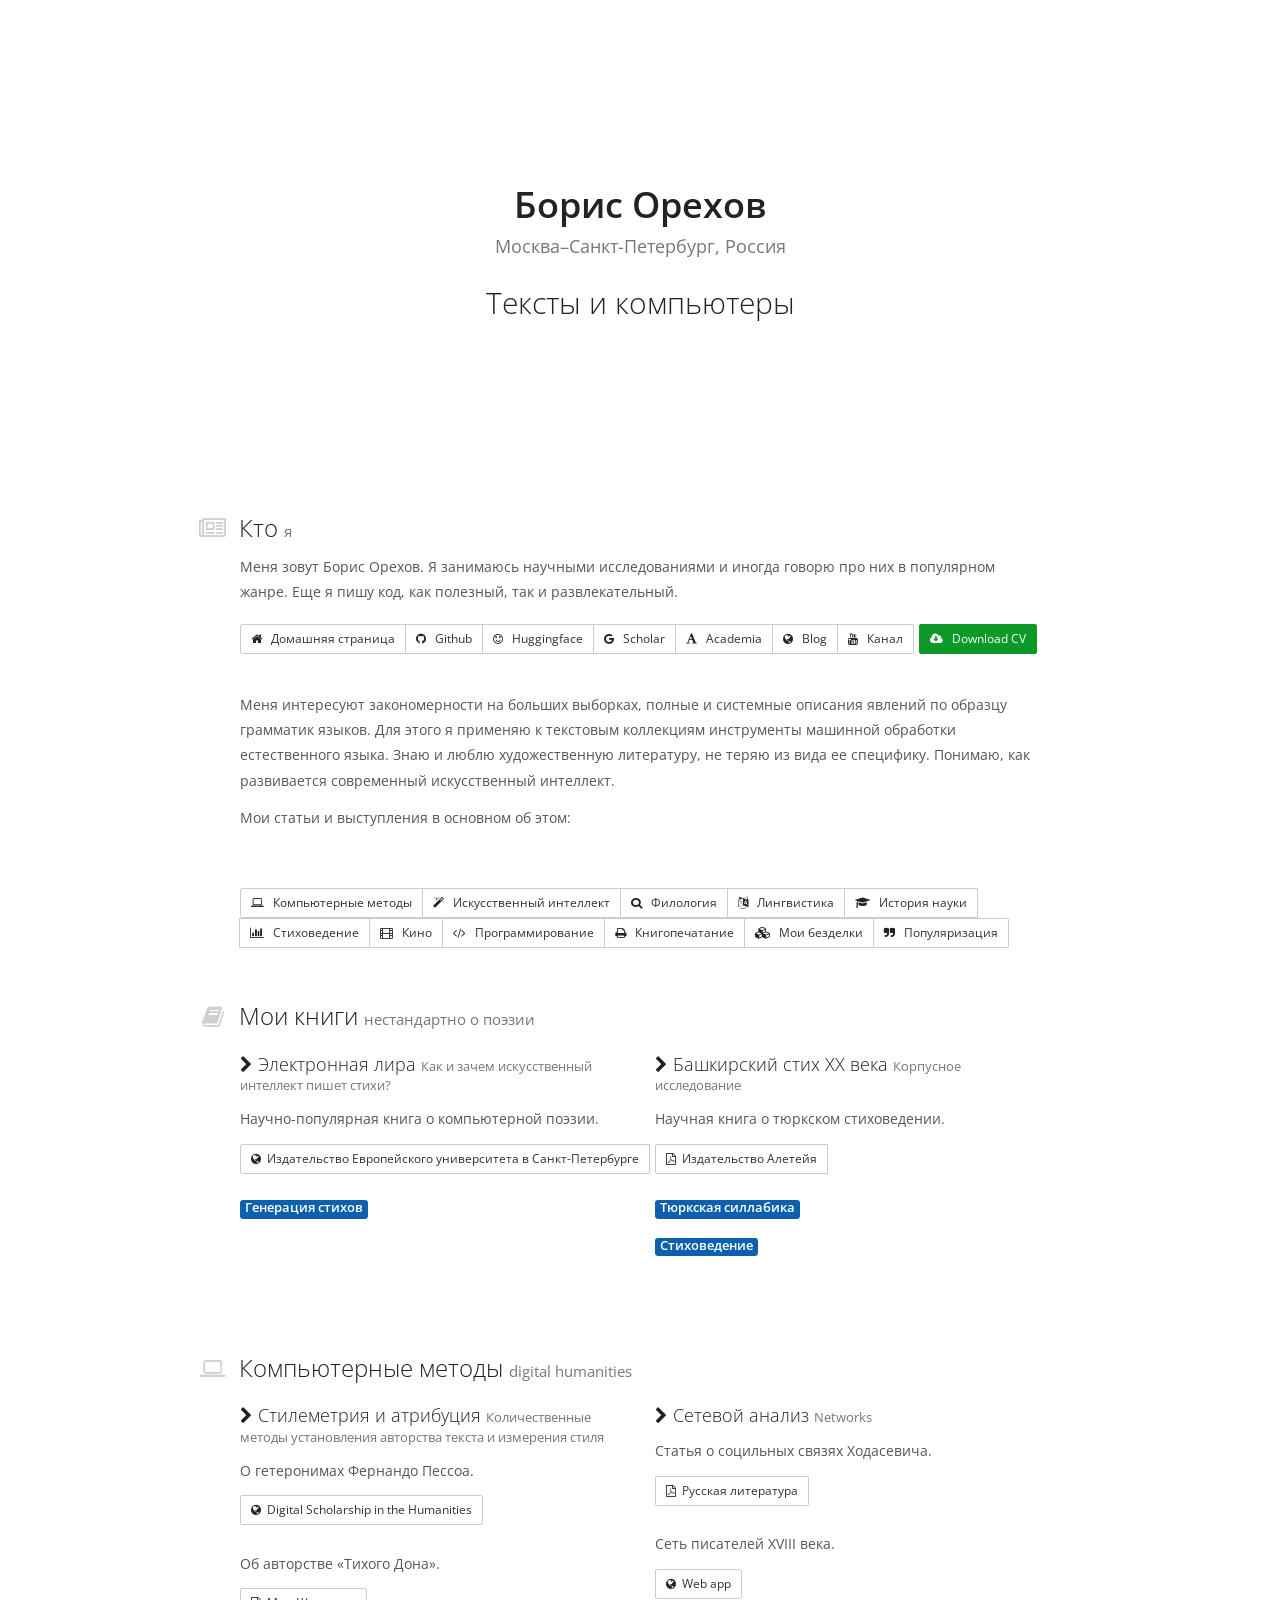
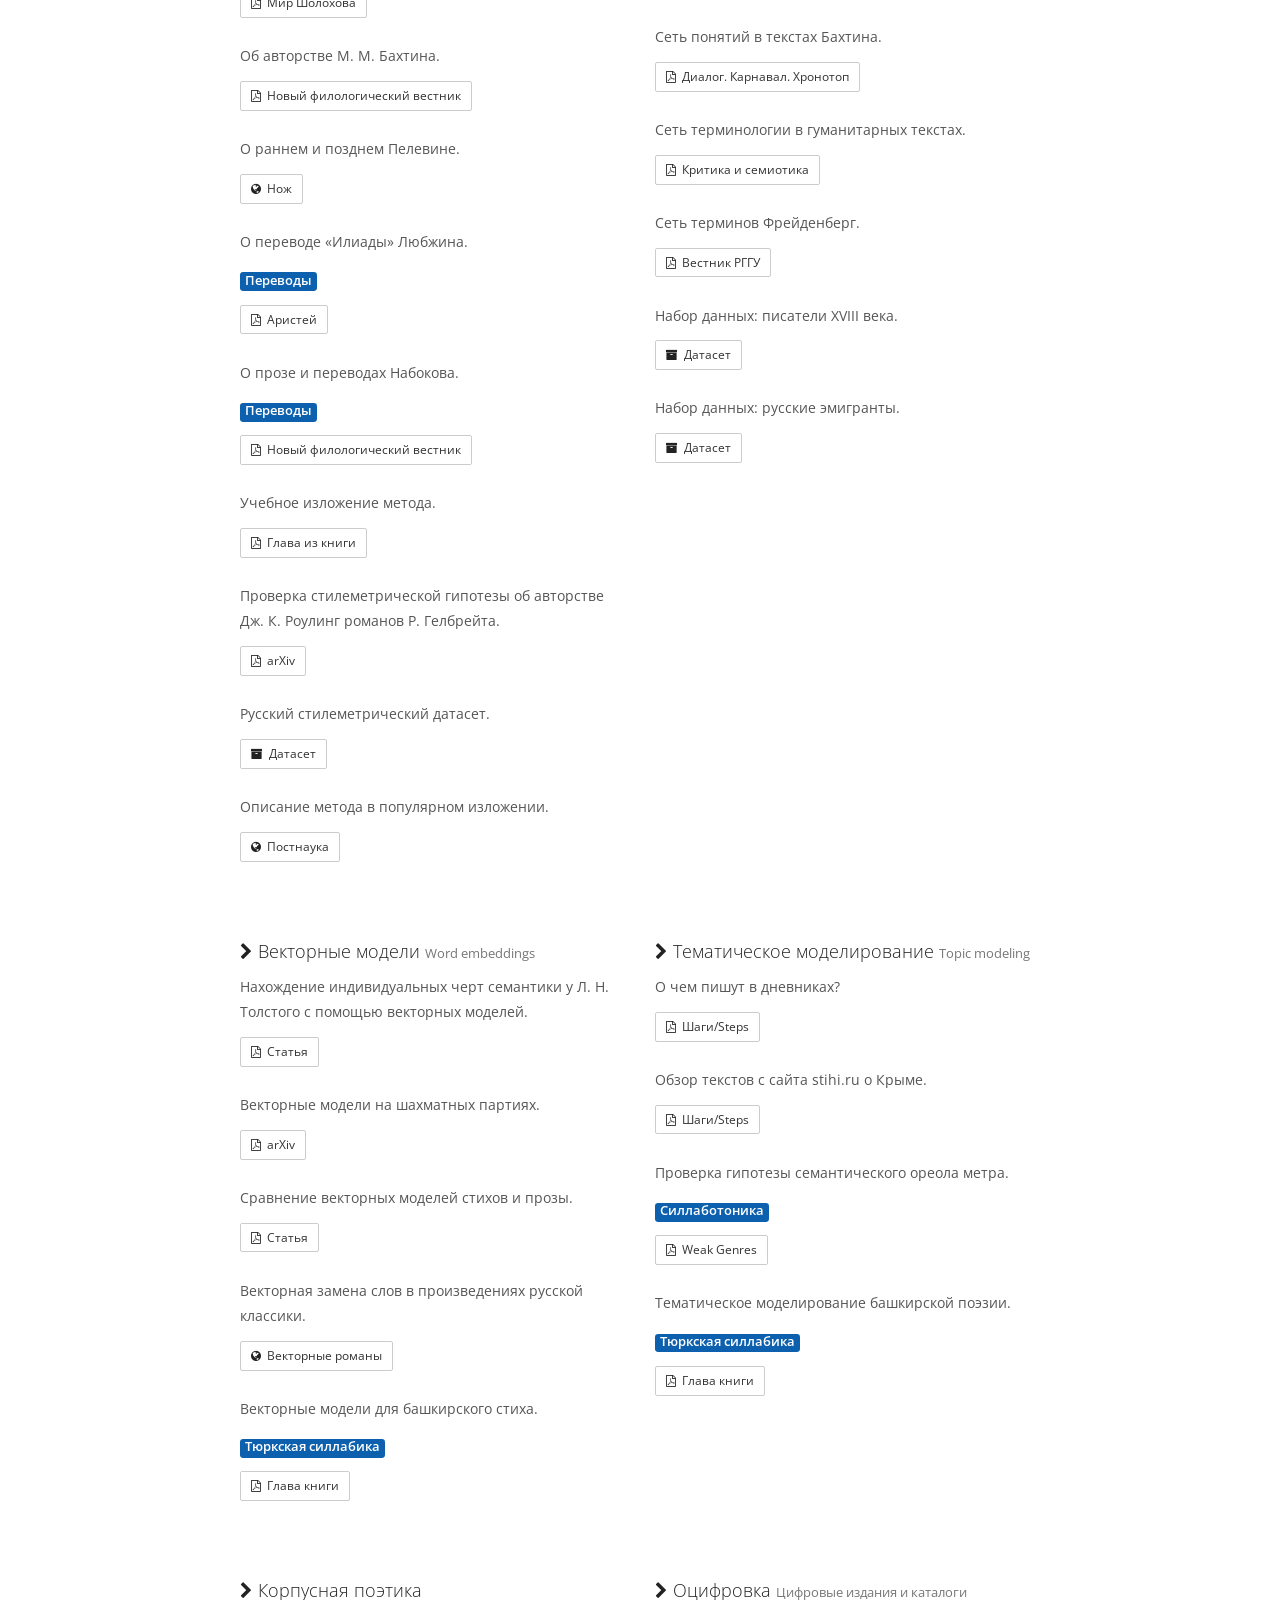
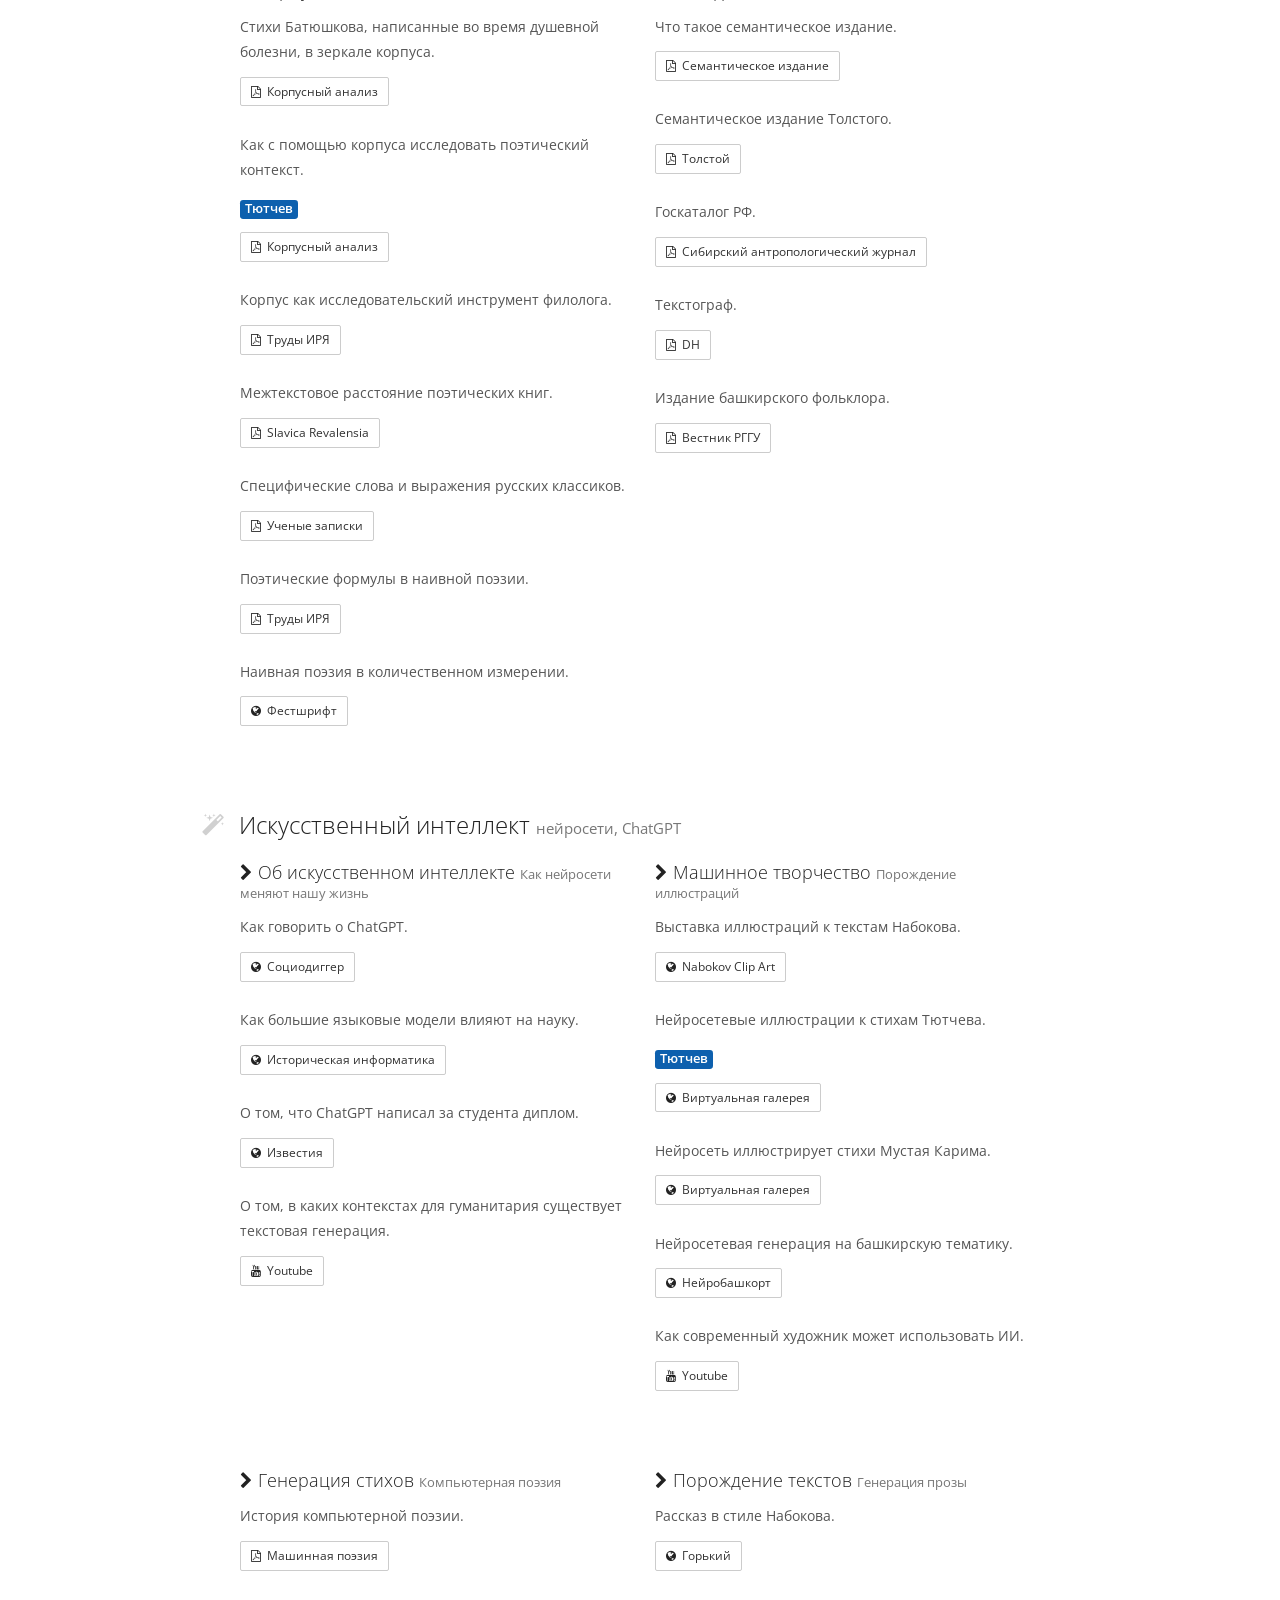
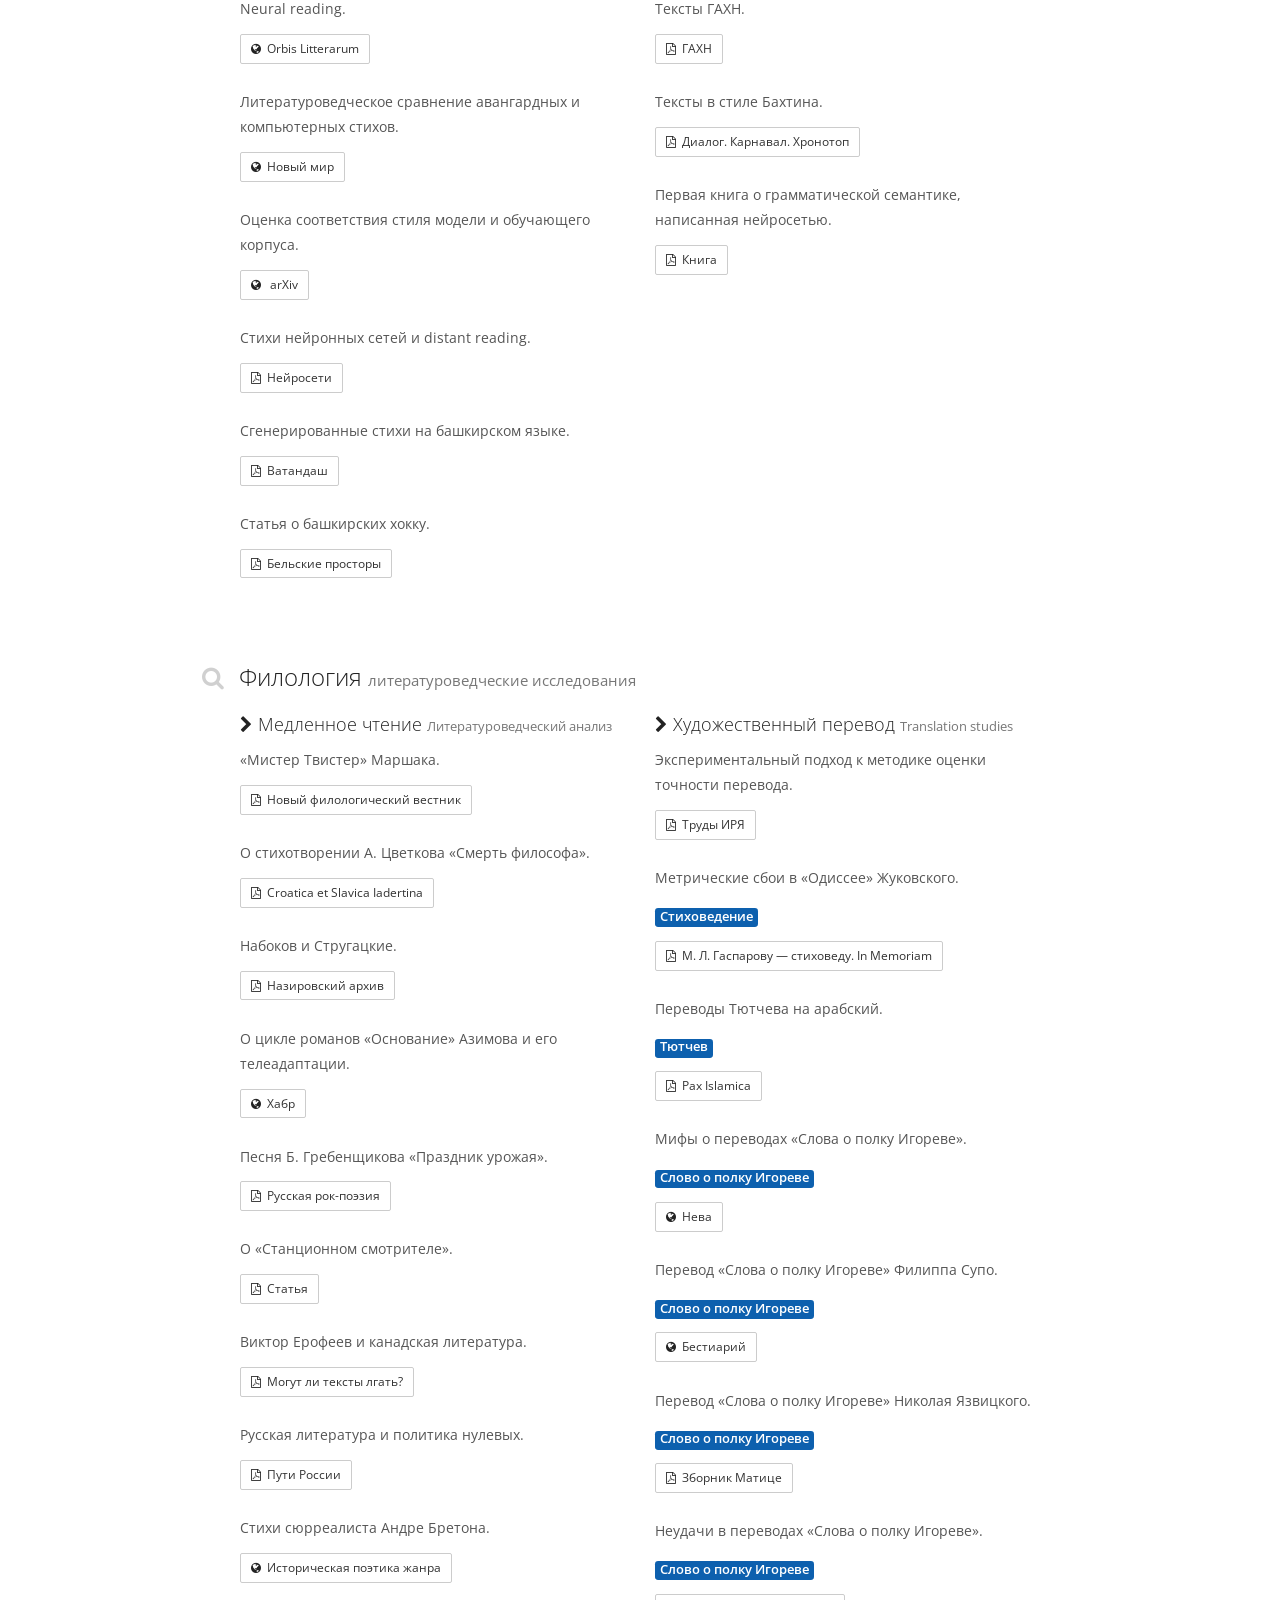
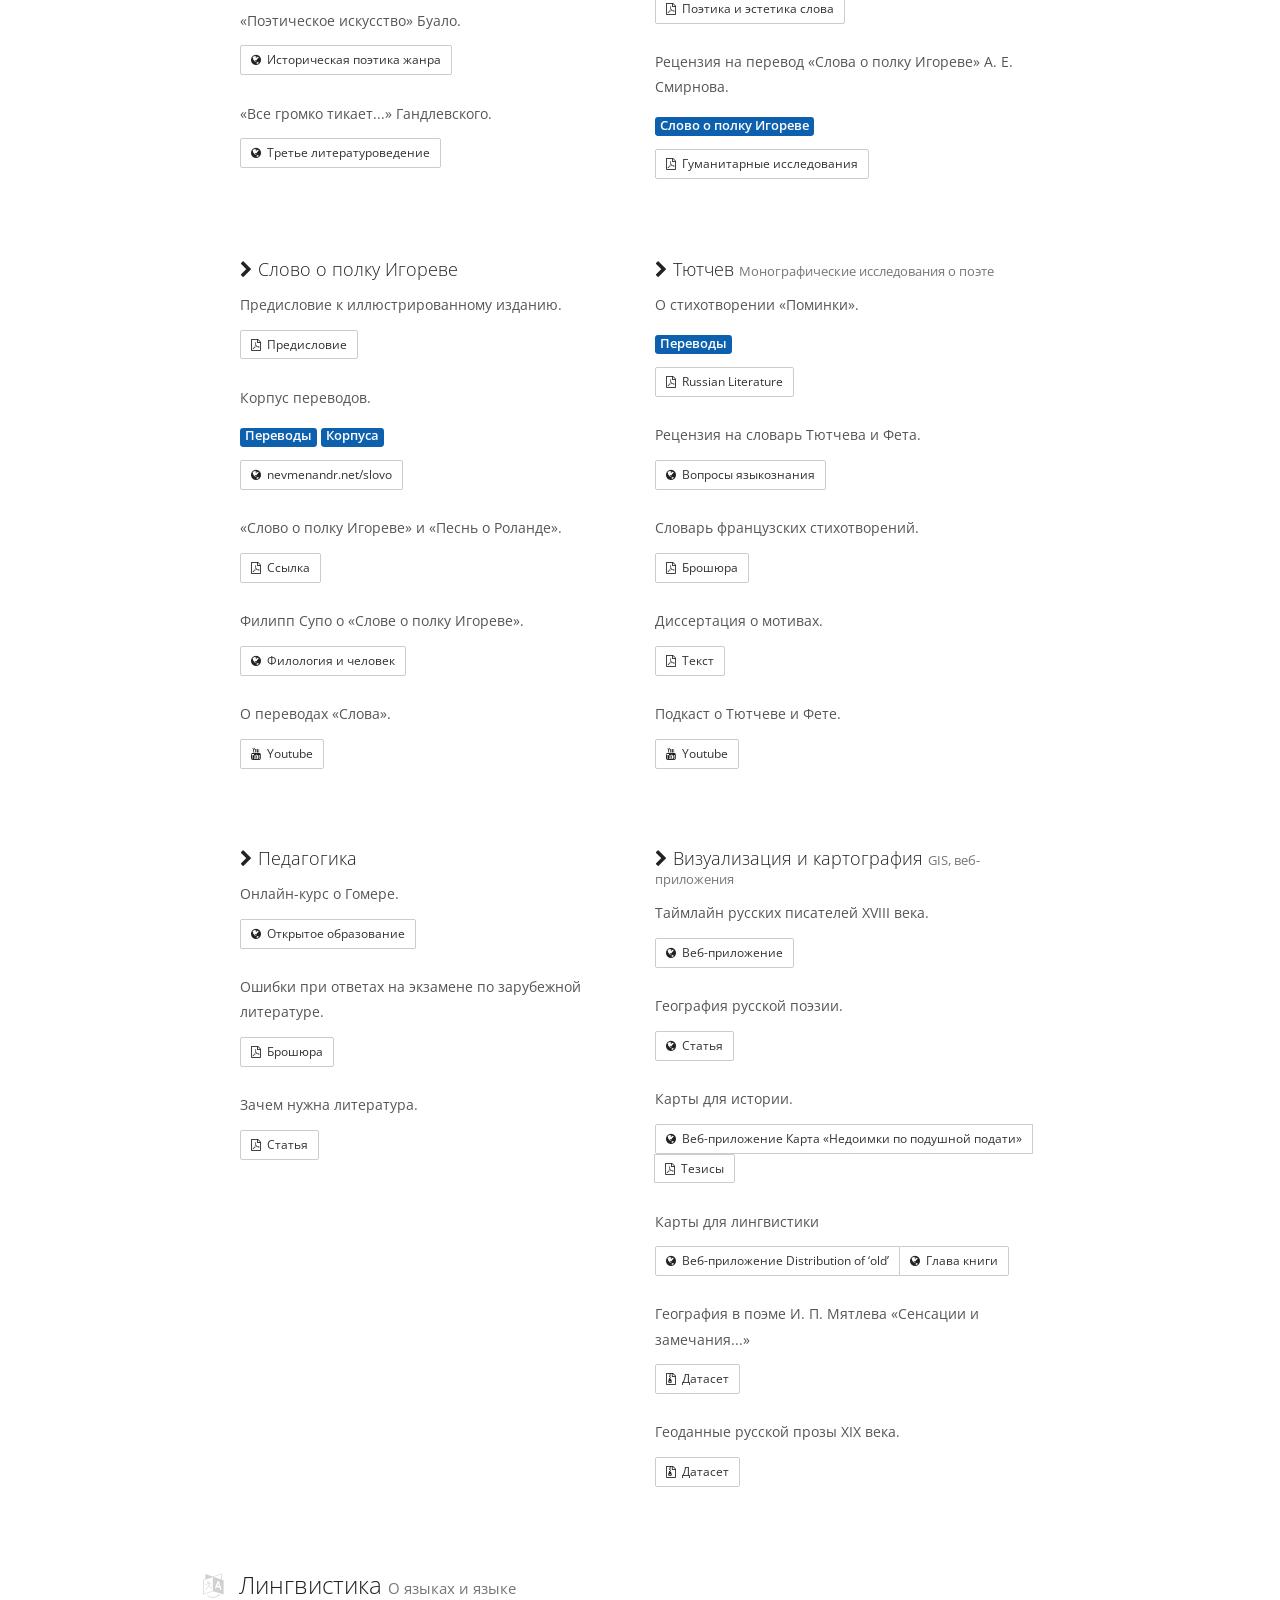
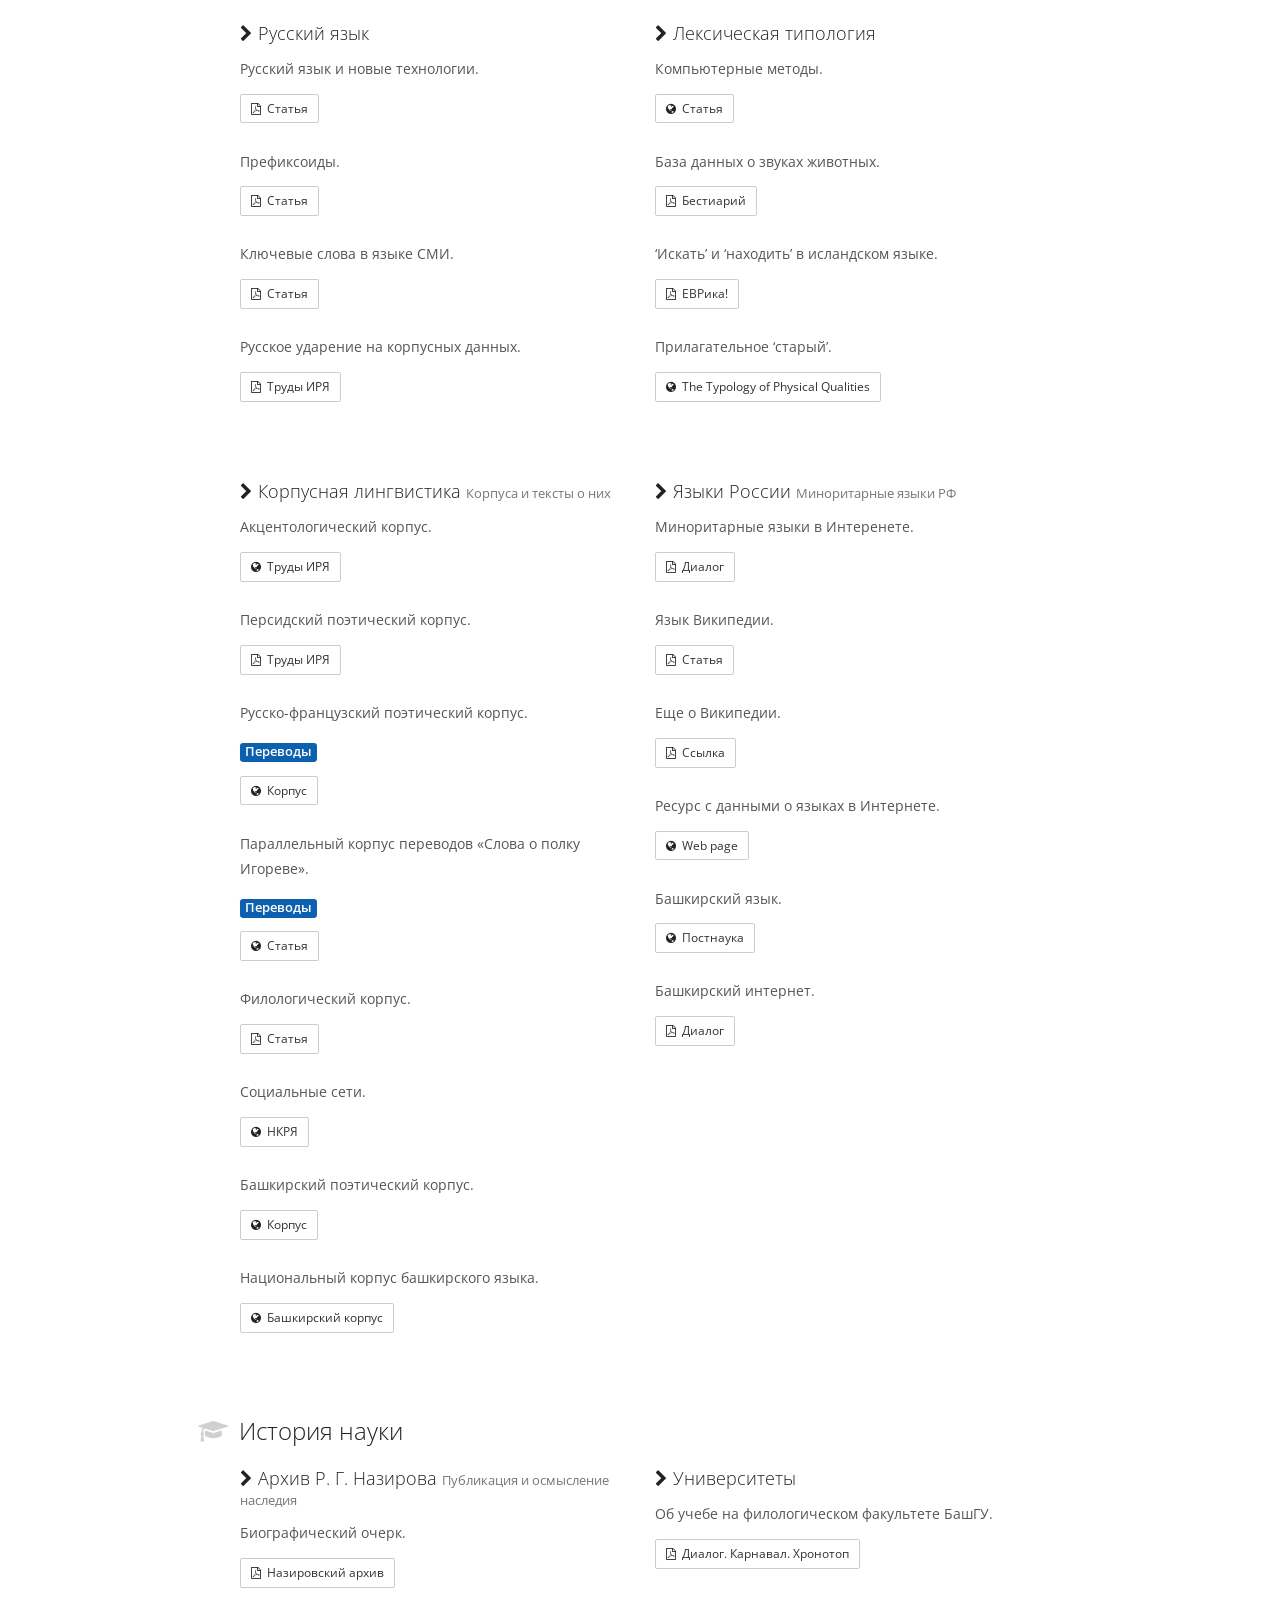
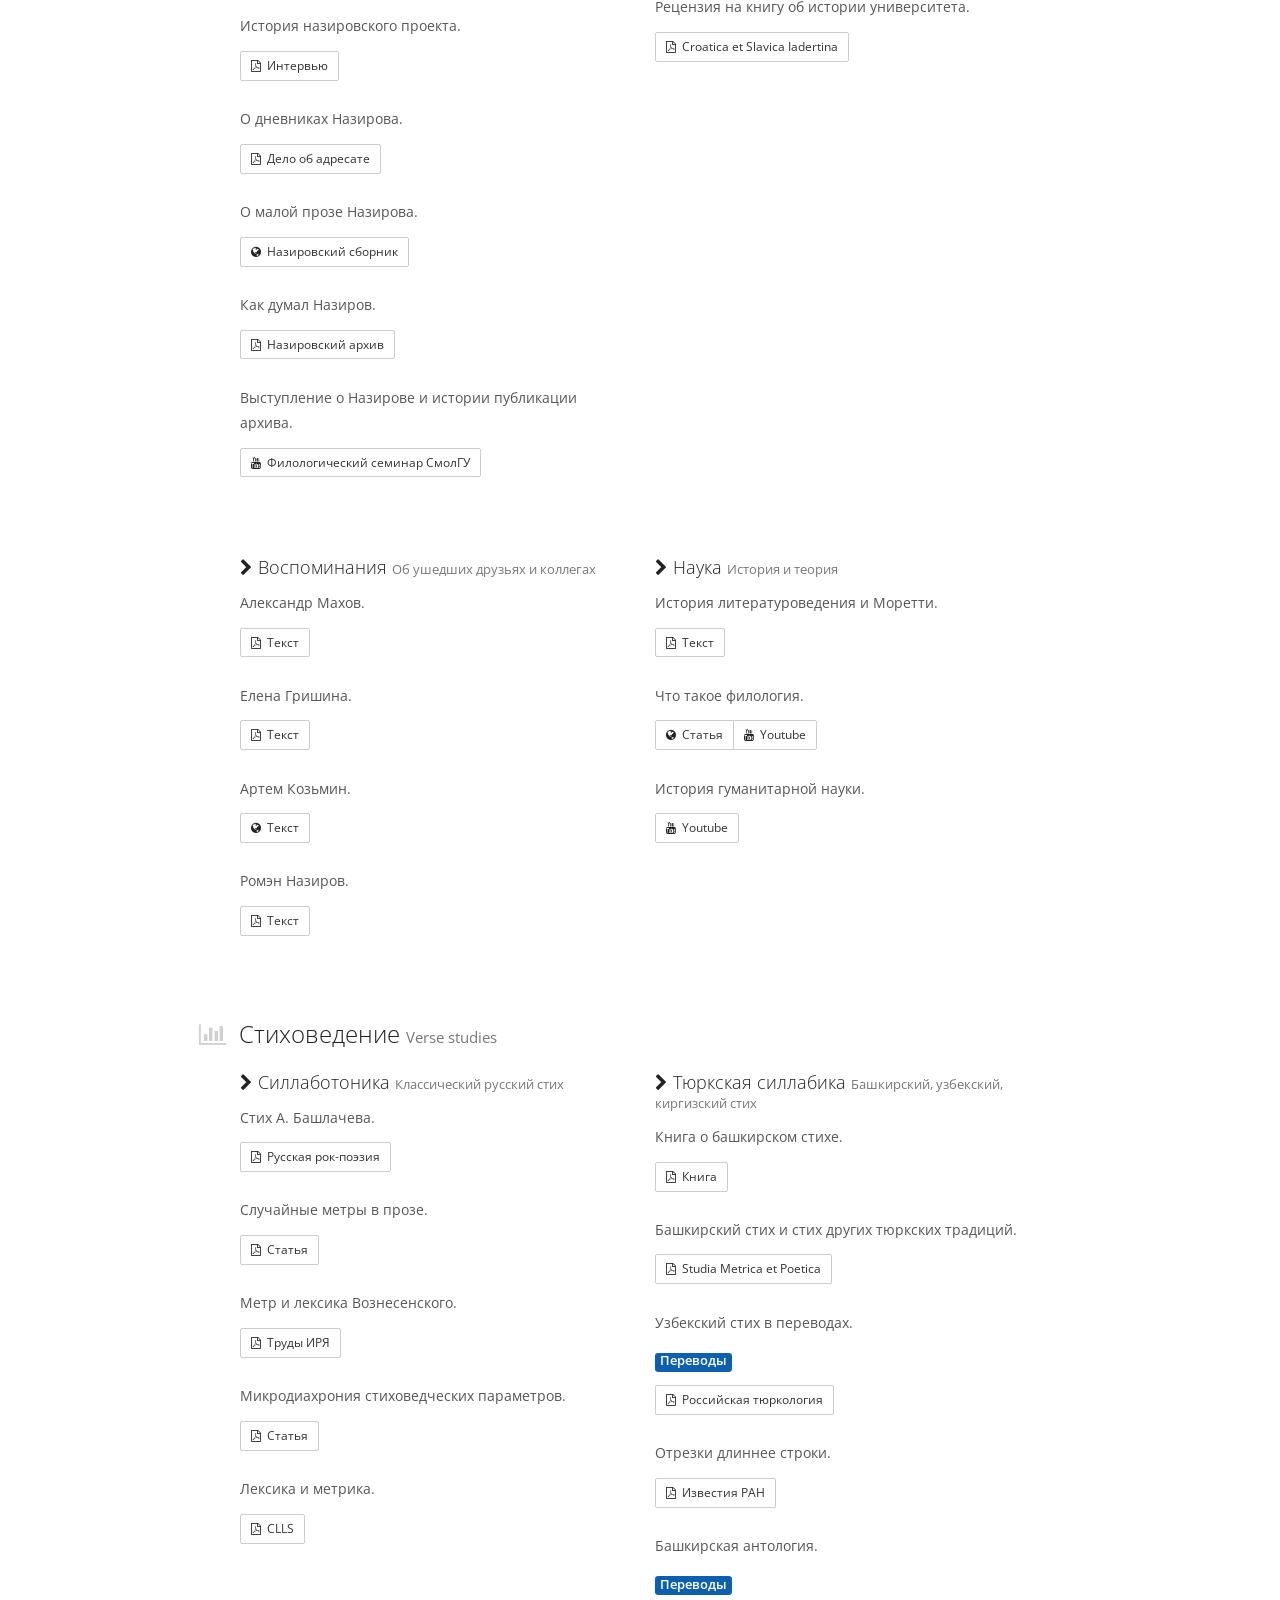
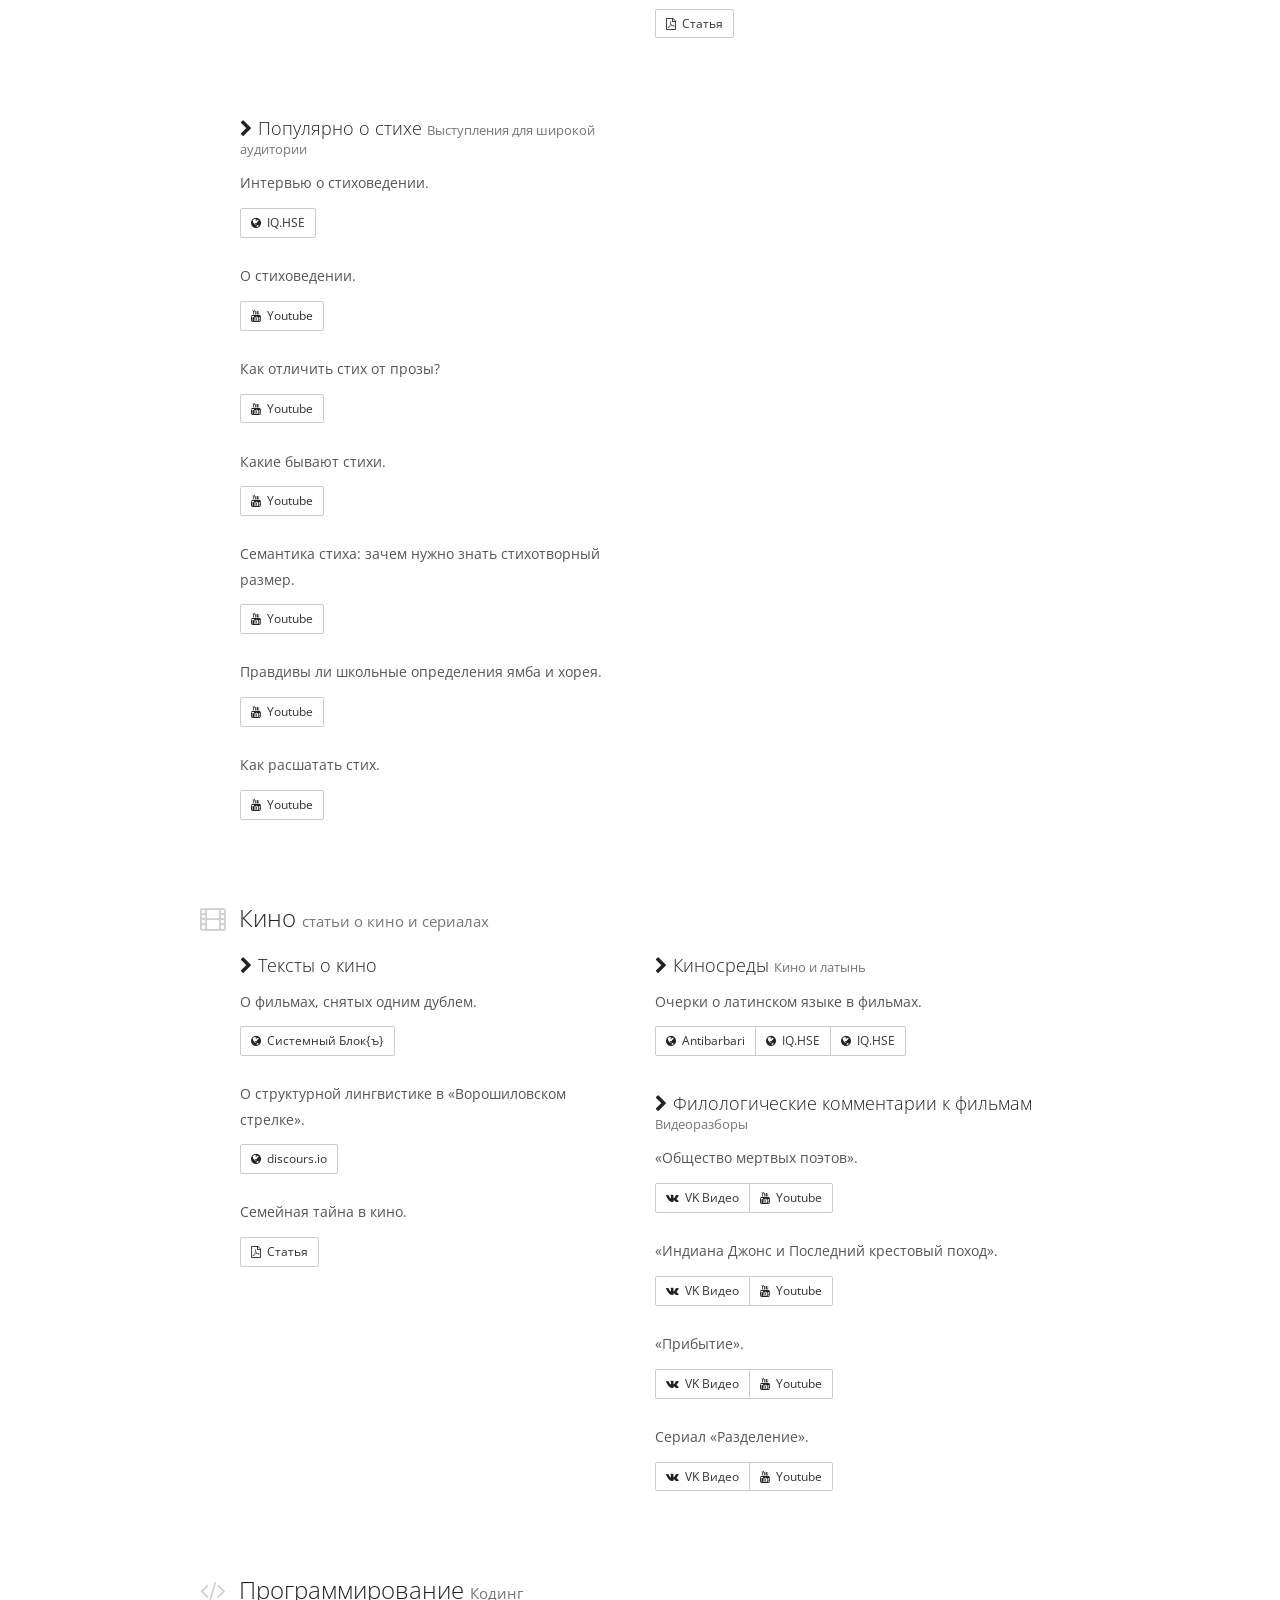
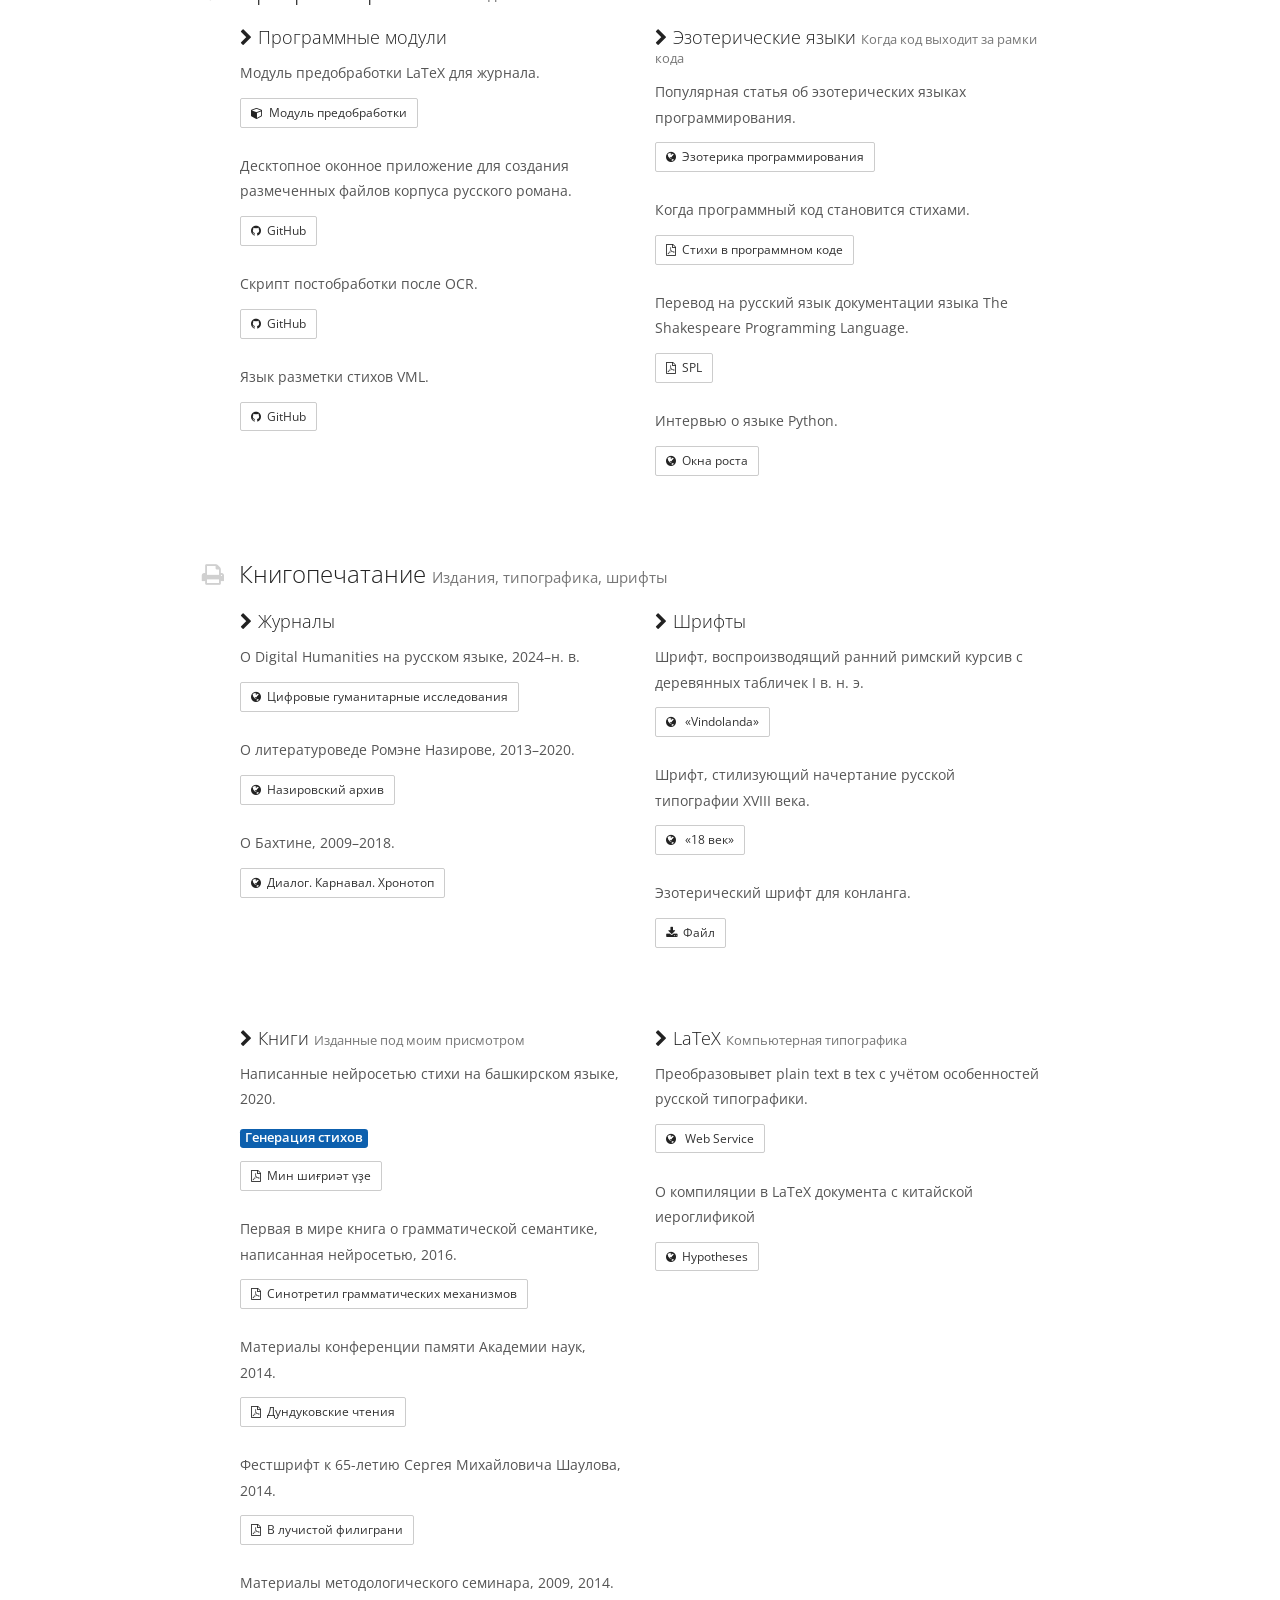
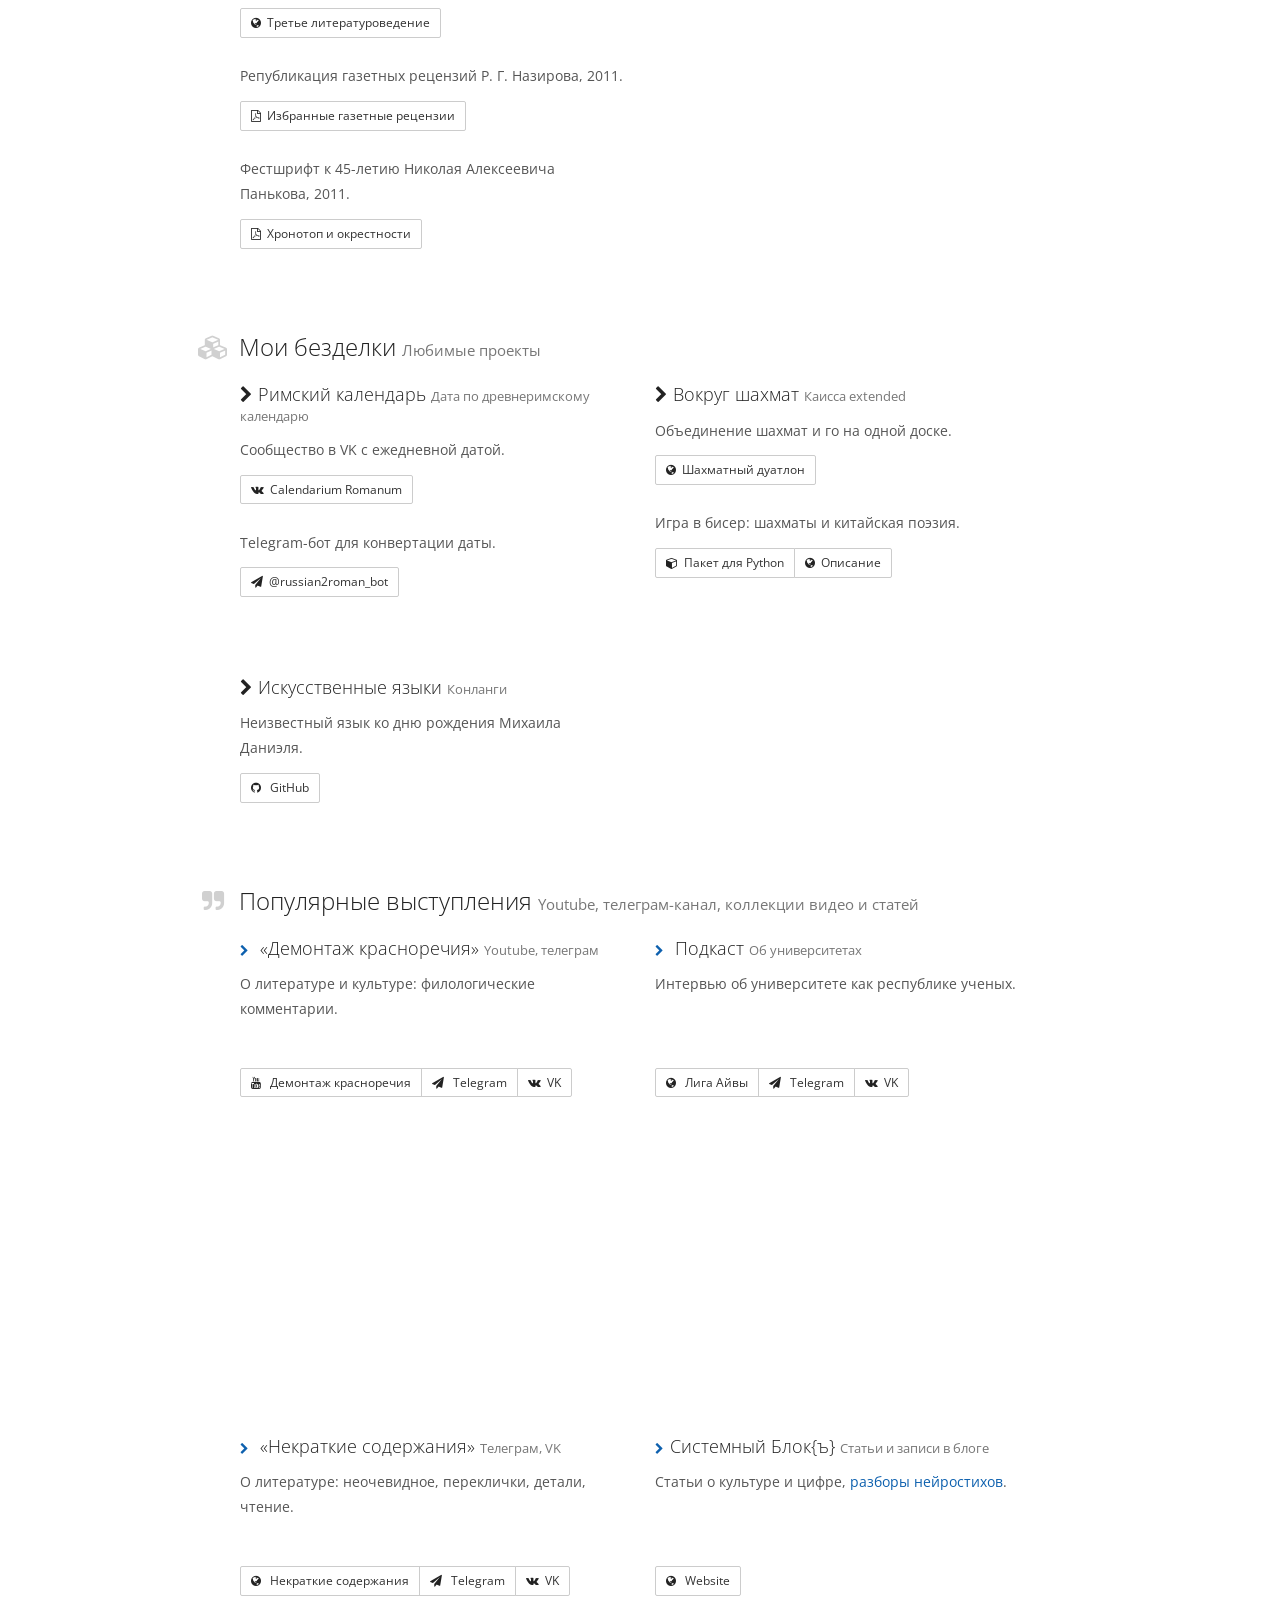
<file: index.html>
<!DOCTYPE html>
<html id="page-home" class="page-home no-js">
<head>
<meta http-equiv="X-UA-Compatible" content="IE=edge">
<meta http-equiv="content-type" content="text/html; charset=utf-8">
<meta http-equiv="Content-Language" content="en">
<link rel="shortcut icon" href="favicon.ico">
<meta name="viewport" content="width=device-width, initial-scale=1">
<meta name="description" content="Portfolio of Boris Orekhov a Digital Humanities researcher">
<meta name="keywords" content="Boris Orekhov, Борис Орехов, Digital Humanities, филология, стиховедение, verse studies">


<link rel="apple-touch-icon" sizes="57x57" href="/images/favicons/apple-touch-icon-57x57.png">
<link rel="apple-touch-icon" sizes="114x114" href="/images/favicons/apple-touch-icon-114x114.png">
<link rel="apple-touch-icon" sizes="72x72" href="/images/favicons/apple-touch-icon-72x72.png">
<link rel="apple-touch-icon" sizes="144x144" href="/images/favicons/apple-touch-icon-144x144.png">
<link rel="apple-touch-icon" sizes="60x60" href="/images/favicons/apple-touch-icon-60x60.png">
<link rel="apple-touch-icon" sizes="120x120" href="/images/favicons/apple-touch-icon-120x120.png">
<link rel="apple-touch-icon" sizes="76x76" href="/images/favicons/apple-touch-icon-76x76.png">
<link rel="apple-touch-icon" sizes="152x152" href="/images/favicons/apple-touch-icon-152x152.png">
<link rel="apple-touch-icon" sizes="180x180" href="/images/favicons/apple-touch-icon-180x180.png">
<link rel="shortcut icon" href="/images/favicons/favicon.ico">
<link rel="icon" type="image/png" href="/images/favicons/favicon-192x192.png" sizes="192x192">
<link rel="icon" type="image/png" href="/images/favicons/favicon-160x160.png" sizes="160x160">
<link rel="icon" type="image/png" href="/images/favicons/favicon-96x96.png" sizes="96x96">
<link rel="icon" type="image/png" href="/images/favicons/favicon-16x16.png" sizes="16x16">
<link rel="icon" type="image/png" href="/images/favicons/favicon-32x32.png" sizes="32x32">

<meta name="msapplication-TileColor" content="#2a3030">
<meta name="msapplication-TileImage" content="/images/favicons/mstile-144x144.png">
<meta name="msapplication-config" content="/images/favicons/browserconfig.xml">

<title>Борис Орехов: портфолио</title>

<link href="https://fonts.googleapis.com/css?family=Open+Sans:400,600|Roboto:400,100,300" rel="stylesheet" type="text/css">
<link href="https://maxcdn.bootstrapcdn.com/font-awesome/4.6.3/css/font-awesome.min.css" rel="stylesheet" type="text/css">
<link rel="stylesheet" href="css/vendor.css">
<link rel="stylesheet" href="css/app.css">

<!--if lt IE 9link(rel='stylesheet', href='css/ie.css')-->

</head>
<body>
<main id="container">
<header id="header">
<div class="container">
<div class="static text-center">

<h1>Борис Орехов<small>Москва–Санкт-Петербург, Россия</small></h1>

<h2>Тексты и компьютеры</h2>

</div>
</div>
</header>

<div id="content">
<section id="about" class="about">
<div class="container">
<header>
<h3> <a href="#about" class="fa-prefix fa fa-newspaper-o fa-fw"></a> Кто <small>я</small></h3>

</header>
<p>Меня зовут Борис Орехов. 
Я занимаюсь научными исследованиями и иногда говорю про них в популярном жанре. Еще я пишу код, как полезный, так и развлекательный. </p>

<div class="btn-toolbar">
<div class="btn-group">

<a href="https://nevmenandr.github.io/portfolio/" target="_blank" title="Nevmenandr.net" class="btn btn-default btn-sm">
<span class="fa fa-home"></span>
<span class="hidden-xs">Домашняя страница</span>
</a>

<a href="https://github.com/nevmenandr/" target="_blank" title="Github" class="btn btn-default btn-sm">
<span class="fa fa-github"></span>
<span class="hidden-xs">Github</span></a>

<a href="https://huggingface.co/nevmenandr" target="_blank" title="Huggingface" class="btn btn-default btn-sm">
<span class="fa fa-smile-o"></span>
<span class="hidden-xs">Huggingface</span></a>

<a href="https://scholar.google.ru/citations?user=EMcL0ioAAAAJ&hl=en" target="_blank" title="Google Scholar" class="btn btn-default btn-sm">
<span class="fa fa-google"></span>
<span class="hidden-xs">Scholar</span>
</a>

<a href="https://hse-ru.academia.edu/BorisOrekhov" target="_blank" title="Academia" rel="academia" class="btn btn-default btn-sm">
<span class="fa fa-font"></span>
<span class="hidden-xs">Academia</span>
</a>

<a href="https://schonenrede.hypotheses.org/" target="_blank" title="Blog" rel="blog" class="btn btn-default btn-sm">
<span class="fa fa-globe"></span>
<span class="hidden-xs">Blog</span>
</a>

<a href="https://www.youtube.com/@schonenrede" target="_blank" title="Channel" rel="blog" class="btn btn-default btn-sm">
<span class="fa fa-youtube"></span>
<span class="hidden-xs">Канал</span>
</a>

</div>
<div class="btn-group">
<a href="CV.pdf" rel="cv" class="btn btn-success btn-sm">
<span class="fa fa-cloud-download"></span>
<span>Download CV</span>
</a>
</div>
</div>

<p>&nbsp;</p>

<p>Меня интересуют закономерности на больших выборках, полные и системные описания явлений по образцу грамматик языков. Для этого я применяю к текстовым коллекциям инструменты машинной обработки естественного языка. Знаю и люблю художественную литературу, не теряю из вида ее специфику. Понимаю, как развивается современный искусственный интеллект.</p>

<p>Мои статьи и выступления в основном об этом:</p>

<p>&nbsp;</p>


<div class="btn-toolbar">
<div class="btn-group">

<a href="#DH" title="Digital Humanities" class="btn btn-default btn-sm">
<span class="fa fa-laptop"></span>
<span class="hidden-xs">Компьютерные методы</span>
</a>

<a href="#AI" title="Github" class="btn btn-default btn-sm">
<span class="fa fa-magic"></span>
<span class="hidden-xs">Искусственный интеллект</span></a>

<a href="#philology" title="Литературоведение" class="btn btn-default btn-sm">
<span class="fa fa-search"></span>
<span class="hidden-xs">Филология</span>
</a>

<a href="#linguistics" title="Лингвистика" class="btn btn-default btn-sm">
<span class="fa fa-language"></span>
<span class="hidden-xs">Лингвистика</span>
</a>

<a href="#science" title="Blog" class="btn btn-default btn-sm">
<span class="fa fa-graduation-cap"></span>
<span class="hidden-xs">История науки</span>
</a>

<a href="#verse" title="Blog" class="btn btn-default btn-sm">
<span class="fa fa-bar-chart"></span>
<span class="hidden-xs">Стиховедение</span>
</a>

<a href="#movies" title="Blog" class="btn btn-default btn-sm">
<span class="fa fa-film"></span>
<span class="hidden-xs">Кино</span>
</a>

<a href="#code" title="Blog" class="btn btn-default btn-sm">
<span class="fa fa-code"></span>
<span class="hidden-xs">Программирование</span>
</a>

<a href="#edition" title="Blog" class="btn btn-default btn-sm">
<span class="fa fa-print"></span>
<span class="hidden-xs">Книгопечатание</span>
</a>

<a href="#projects" title="Blog" class="btn btn-default btn-sm">
<span class="fa fa-cubes"></span>
<span class="hidden-xs">Мои безделки</span>
</a>

<a href="#pop" title="Blog" class="btn btn-default btn-sm">
<span class="fa fa-quote-right"></span>
<span class="hidden-xs">Популяризация</span>
</a>

</div>
</div>

</div>
</section>

<!-- section -->

<section id="Books" class="skills">
<div class="container">
<a name="Books"></a>
<header>
<h3> <a href="#Books" class="fa-prefix fa fa-book fa-fw"></a> Мои книги <small> нестандартно о поэзии </small></h3>
</header>


<div class="row">
<div class="col-sm-6">
<article>

<header>
<h4>
<span class="fa fa-chevron-right"></span> Электронная лира
<small>Как и зачем искусственный интеллект пишет стихи?</small>
</h4>
</header>
<p>Научно-популярная книга о компьютерной поэзии.</p>
<footer>
    <div class="btn-group">
        <a href="https://eupress.ru/books/index/item/id/480" target="_blank" class="btn btn-default btn-sm">
            <span class="fa fa-globe"></span><span>Издательство Европейского университета в Санкт-Петербурге</span>
        </a>
        <br/><br/> <ul class="cloud list-inline"><li class="label"><a href="#verse-generation">Генерация стихов</a></li></ul>
    </div>
</footer>

</article>
</div>


<div class="col-sm-6">
<article>
<a name="Books2"></a>
<header>
<h4>
<span class="fa fa-chevron-right"></span> Башкирский стих XX века
<small>Корпусное исследование</small>
</h4>
</header>


<p>Научная книга о тюркском стиховедении.</p>
<footer>
    <div class="btn-group">
        <a href="https://nevmenandr.github.io/portfolio/assets/pdf/bverse.pdf" target="_blank" class="btn btn-default btn-sm">
            <span class="fa fa-file-pdf-o"></span><span>Издательство Алетейя</span>
        </a>
        <br/><br/>
        
<ul class="cloud list-inline"><li class="label"><a href="#syllabic">Тюркская силлабика</a></li></ul> 
<ul class="cloud list-inline"><li class="label"><a href="#verse">Стиховедение</a></li></ul>
    </div>
</footer>

    </article>
</div>
</div>
</div>
</section>
    
<!-- section -->

<section id="DH" class="skills">
<div class="container">
<a name="DH"></a>
<header>
<h3> <a href="#DH" class="fa-prefix fa fa-laptop fa-fw"></a> Компьютерные методы <small> digital humanities </small></h3>
</header>


<div class="row">
<div class="col-sm-6">
<article>

<header>
<h4>
<span class="fa fa-chevron-right"></span> Стилеметрия и атрибуция
<small>Количественные методы установления авторства текста и измерения стиля</small>
</h4>
</header>
<p>О гетеронимах Фернандо Пессоа.</p>
<footer>
    <div class="btn-group">
        <a href="https://academic.oup.com/dsh/article-abstract/38/3/1247/7111263" target="_blank" class="btn btn-default btn-sm">
            <span class="fa fa-globe"></span><span>Digital Scholarship in the Humanities</span>
        </a>
    </div>
</footer>

<br/>

<p>Об авторстве &laquo;Тихого Дона&raquo;.</p>
<footer>
    <div class="btn-group">
        <a href="https://nevmenandr.github.io/portfolio/assets/pdf/QuietDon.pdf" target="_blank" class="btn btn-default btn-sm">
            <span class="fa fa-file-pdf-o"></span><span>Мир Шолохова</span>
        </a>
    </div>
</footer>

<br/>

<p>Об авторстве М.&nbsp;М.&nbsp;Бахтина.</p>
<footer>
    <div class="btn-group">
        <a href="https://nevmenandr.github.io/portfolio/assets/pdf/bakhtin_delta.pdf" target="_blank" class="btn btn-default btn-sm">
            <span class="fa fa-file-pdf-o"></span><span>Новый филологический вестник</span>
        </a>
    </div>
</footer>

<br/>

<p>О раннем и позднем Пелевине.</p>
<footer>
    <div class="btn-group">
        <a href="https://knife.media/club/pelevin-existence/" target="_blank" class="btn btn-default btn-sm">
            <span class="fa fa-globe"></span><span>Нож</span>
        </a>
    </div>
</footer>

<br/>

<p>О переводе &laquo;Илиады&raquo; Любжина.</p> <ul class="cloud list-inline"><li class="label"><a href="#translation">Переводы</a></li></ul>
<footer>
    <div class="btn-group">
        <a href="https://nevmenandr.github.io/portfolio/assets/pdf/aristeas.pdf" target="_blank" class="btn btn-default btn-sm">
            <span class="fa fa-file-pdf-o"></span><span>Аристей</span>
        </a>
    </div>
</footer>

<br/>

<p>О прозе и переводах Набокова.</p> <ul class="cloud list-inline"><li class="label"><a href="#translation">Переводы</a></li></ul>
<footer>
    <div class="btn-group">
        <a href="https://nevmenandr.github.io/portfolio/assets/pdf/nabokov_transl.pdf" target="_blank" class="btn btn-default btn-sm">
            <span class="fa fa-file-pdf-o"></span><span>Новый филологический вестник</span>
        </a>
    </div>
</footer>

<br/>

<p>Учебное изложение метода.</p> 
<footer>
    <div class="btn-group">
        <a href="https://nevmenandr.github.io/portfolio/assets/pdf/TSGI_handbook.pdf" target="_blank" class="btn btn-default btn-sm">
            <span class="fa fa-file-pdf-o"></span><span>Глава из книги</span>
        </a>
    </div>
</footer>

<br/>

<p>Проверка стилеметрической гипотезы об авторстве Дж. К. Роулинг романов Р. Гелбрейта.</p> 
<footer>
    <div class="btn-group">
        <a href="https://arxiv.org/pdf/2407.10301" target="_blank" class="btn btn-default btn-sm">
            <span class="fa fa-file-pdf-o"></span><span>arXiv</span>
        </a>
    </div>
</footer>

<br/>

<p>Русский стилеметрический датасет.</p>
<footer>
    <div class="btn-group">
        <a href="https://github.com/nevmenandr/RSD" target="_blank" class="btn btn-default btn-sm">
            <span class="fa fa-archive"></span><span>Датасет</span>
        </a>
    </div>
</footer>
    
<br/>

<p>Описание метода в популярном изложении.</p>
<footer>
    <div class="btn-group">
        <a href="https://postnauka.org/faq/99046" target="_blank" class="btn btn-default btn-sm">
            <span class="fa fa-globe"></span><span>Постнаука</span>
        </a>
    </div>
</footer>

</article>
</div>




<div class="col-sm-6">
<article>
<a name="networks"></a>
<header>
<h4>
<span class="fa fa-chevron-right"></span> Сетевой анализ
<small>Networks</small>
</h4>
</header>


<p>Статья о социльных связях Ходасевича.</p>
<footer>
    <div class="btn-group">
        <a href="https://nevmenandr.github.io/portfolio/assets/pdf/KFZh2018.pdf" target="_blank" class="btn btn-default btn-sm">
            <span class="fa fa-file-pdf-o"></span><span>Русская литература</span>
        </a>
    </div>
</footer>

<br/>

<p>Сеть писателей XVIII века.</p>
<footer>
    <div class="btn-group">
        <a href="https://nevmenandr.github.io/rus-dict18-persons/" target="_blank" class="btn btn-default btn-sm">
            <span class="fa fa-globe"></span><span>Web app</span>
        </a>
    </div>
</footer>

<br/>

<p>Сеть понятий в текстах Бахтина.</p>
<footer>
    <div class="btn-group">
        <a href="https://nevmenandr.github.io/portfolio/assets/pdf/n45-105-115.pdf" target="_blank" class="btn btn-default btn-sm">
            <span class="fa fa-file-pdf-o"></span><span>Диалог. Карнавал. Хронотоп</span>
        </a>
    </div>
</footer>


<br/>

<p>Сеть терминологии в гуманитарных текстах.</p>
<footer>
    <div class="btn-group">
        <a href="https://nevmenandr.github.io/portfolio/assets/pdf/82517678.pdf" target="_blank" class="btn btn-default btn-sm">
            <span class="fa fa-file-pdf-o"></span><span>Критика и семиотика</span>
        </a>
    </div>
</footer>


<br/>

<p>Сеть терминов Фрейденберг.</p>
<footer>
    <div class="btn-group">
        <a href="https://nevmenandr.github.io/portfolio/assets/pdf/39482858.pdf" target="_blank" class="btn btn-default btn-sm">
            <span class="fa fa-file-pdf-o"></span><span>Вестник РГГУ</span>
        </a>
    </div>
</footer>

<br/>

<p>Набор данных: писатели XVIII века.</p>
<footer>
    <div class="btn-group">
        <a href="https://dataverse.pushdom.ru/dataset.xhtml?persistentId=doi:10.31860/openlit-2022.1-B002" target="_blank" class="btn btn-default btn-sm">
            <span class="fa fa-archive"></span><span>Датасет</span>
        </a>
    </div>
</footer>

<br/>

<p>Набор данных: русские эмигранты.</p>
<footer>
    <div class="btn-group">
        <a href="https://dataverse.pushdom.ru/dataset.xhtml?persistentId=doi:10.31860/openlit-2020.05-B001" target="_blank" class="btn btn-default btn-sm">
            <span class="fa fa-archive"></span><span>Датасет</span>
        </a>
    </div>
</footer>

    </article>
    </div>
    </div>


<p>&nbsp;</p>

<div class="row">
    <div class="col-sm-6">
        <article>
            <a name="embeddings"></a>
<header>
    <h4>
        <span class="fa fa-chevron-right"></span> Векторные модели
        <small>Word embeddings</small>
        </h4>
        </header>

<p>Нахождение индивидуальных черт семантики у Л. Н. Толстого с помощью векторных моделей.</p>
<footer>
    <div class="btn-group">
        <a href="https://nevmenandr.github.io/portfolio/assets/pdf/vectorlnt.pdf" target="_blank" class="btn btn-default btn-sm">
            <span class="fa fa-file-pdf-o"></span><span>Статья</span>
        </a>
    </div>
</footer>

<br/>

<p>Векторные модели на шахматных партиях.</p>
<footer>
    <div class="btn-group">
        <a href="https://arxiv.org/abs/2407.19600" target="_blank" class="btn btn-default btn-sm">
            <span class="fa fa-file-pdf-o"></span><span>arXiv</span>
        </a>
    </div>
</footer>

<br/>
            
<p>Сравнение векторных моделей стихов и прозы.</p>
<footer>
    <div class="btn-group">
        <a href="https://nevmenandr.github.io/portfolio/assets/pdf/poetW2V.pdf" target="_blank" class="btn btn-default btn-sm">
            <span class="fa fa-file-pdf-o"></span><span>Статья</span>
        </a>
    </div>
</footer>

<br/>

<p>Векторная замена слов в произведениях русской классики.</p>
<footer>
    <div class="btn-group">
        <a href="https://nevmenandr.github.io/novel2vec/" target="_blank" class="btn btn-default btn-sm">
            <span class="fa fa-globe"></span><span>Векторные романы</span>
        </a>
    </div>
</footer>

<br/>

<p>Векторные модели для башкирского стиха.</p> <ul class="cloud list-inline"><li class="label"><a href="#syllabic">Тюркская силлабика</a></li></ul>
<footer>
    <div class="btn-group">
        <a href="http://nevmenandr.net/personalia/bash_distrib.pdf" target="_blank" class="btn btn-default btn-sm">
            <span class="fa fa-file-pdf-o"></span><span>Глава книги</span>
        </a>
    </div>
</footer>

        </article>
        </div>
 
 
<div class="col-sm-6">
<article>
<a name="topicm"></a>
<header>
<h4>
<span class="fa fa-chevron-right"></span> Тематическое моделирование
<small>Topic modeling</small>
</h4>
</header>

<p>О чем пишут в дневниках?</p>
<footer>
    <div class="btn-group">
        <a href="https://nevmenandr.github.io/portfolio/assets/pdf/shagi-prozhito.pdf" target="_blank" class="btn btn-default btn-sm">
            <span class="fa fa-file-pdf-o"></span><span>Шаги/Steps</span>
        </a>
    </div>
</footer>

<br/>
    
<p>Обзор текстов с сайта stihi.ru о Крыме.</p>
<footer>
    <div class="btn-group">
        <a href="https://nevmenandr.github.io/portfolio/assets/pdf/shagi22_2_11.pdf" target="_blank" class="btn btn-default btn-sm">
            <span class="fa fa-file-pdf-o"></span><span>Шаги/Steps</span>
        </a>
    </div>
</footer>

<br/>

<p>Проверка гипотезы семантического ореола метра.</p> <ul class="cloud list-inline"><li class="label"><a href="#verse">Силлаботоника</a></li></ul>
<footer>
    <div class="btn-group">
        <a href="https://nevmenandr.github.io/portfolio/assets/pdf/long35.pdf" target="_blank" class="btn btn-default btn-sm">
            <span class="fa fa-file-pdf-o"></span><span>Weak Genres</span>
        </a>
    </div>
</footer>

<br/>

<p>Тематическое моделирование башкирской поэзии.</p> <ul class="cloud list-inline"><li class="label"><a href="#syllabic">Тюркская силлабика</a></li></ul>
<footer>
    <div class="btn-group">
        <a href="http://nevmenandr.net/personalia/bash_topics.pdf" target="_blank" class="btn btn-default btn-sm">
            <span class="fa fa-file-pdf-o"></span><span>Глава книги</span>
        </a>
    </div>
</footer>

</article></div></div>

<p>&nbsp;</p>

      <div class="row">
        <div class="col-sm-6">
          <article>

            <header>
              <h4><span class="fa fa-chevron-right"></span> Корпусная поэтика</h4>
              
            </header>
            <p>Стихи Батюшкова, написанные во время душевной болезни, в зеркале корпуса.</p>
            <footer>
              <div class="btn-group">
                <a href="https://nevmenandr.github.io/portfolio/assets/pdf/34442782.pdf" target="_blank" class="btn btn-default btn-sm">
                  <span class="fa fa-file-pdf-o"></span><span>Корпусный анализ</span>
                </a>
              </div>
            </footer>

            <br/>

            <p>Как с помощью корпуса исследовать поэтический контекст.</p> <ul class="cloud list-inline"><li class="label"><a href="#tiutchev">Тютчев</a></li></ul>
            <footer>
              <div class="btn-group">
                <a href="https://nevmenandr.github.io/portfolio/assets/pdf/problesk.pdf" target="_blank" class="btn btn-default btn-sm">
                  <span class="fa fa-file-pdf-o"></span><span>Корпусный анализ</span>
                </a>
              </div>
            </footer>
            
            <br/>

            <p>Корпус как исследовательский инструмент филолога.</p>
            <footer>
              <div class="btn-group">
                <a href="https://nevmenandr.github.io/portfolio/assets/pdf/poeticpotential.pdf" target="_blank" class="btn btn-default btn-sm">
                  <span class="fa fa-file-pdf-o"></span><span>Труды ИРЯ</span>
                </a>
              </div>
            </footer>
            
            <br/>

            <p>Межтекстовое расстояние поэтических книг.</p>
            <footer>
              <div class="btn-group">
                <a href="https://nevmenandr.github.io/portfolio/assets/pdf/modern_poets_merged.pdf" target="_blank" class="btn btn-default btn-sm">
                  <span class="fa fa-file-pdf-o"></span><span>Slavica Revalensia</span>
                </a>
              </div>
            </footer>
            
            <br/>

            <p>Специфические слова и выражения русских классиков.</p>
            <footer>
              <div class="btn-group">
                <a href="https://nevmenandr.github.io/portfolio/assets/pdf/uniq-words.pdf" target="_blank" class="btn btn-default btn-sm">
                  <span class="fa fa-file-pdf-o"></span><span>Ученые записки</span>
                </a>
              </div>
            </footer>
            
            <br/>

            <p>Поэтические формулы в наивной поэзии.</p>
            <footer>
              <div class="btn-group">
                <a href="https://nevmenandr.github.io/portfolio/assets/pdf/stihiru-formula.pdf" target="_blank" class="btn btn-default btn-sm">
                  <span class="fa fa-file-pdf-o"></span><span>Труды ИРЯ</span>
                </a>
              </div>
            </footer>
            
             <br/>
            
            <p>Наивная поэзия в количественном измерении.</p>
            <footer>
              <div class="btn-group">
                <a href="http://nevmenandr.net/pages/bo-rl.php" target="_blank" class="btn btn-default btn-sm">
                  <span class="fa fa-globe"></span><span>Фестшрифт</span>
                </a>
              </div>
            </footer>

          </article>
        </div>

        <div class="col-sm-6">
          <article>
            <a name="digitization"></a>
            <header>
              <h4><span class="fa fa-chevron-right"></span> Оцифровка <small> Цифровые издания и каталоги</small></h4>
            </header>

            <p>Что такое семантическое издание.</p>
            <footer>
              <div class="btn-group">
                <a href="https://nevmenandr.github.io/portfolio/assets/pdf/gronas_orekhov.pdf" target="_blank" class="btn btn-default btn-sm">
                  <span class="fa fa-file-pdf-o"></span><span>Семантическое издание</span>
                </a>
              </div>
            </footer>
            
            <br/>
            
            <p>Семантическое издание Толстого.</p>
            <footer>
              <div class="btn-group">
                <a href="https://nevmenandr.github.io/portfolio/assets/pdf/tolstoy-edition.pdf" target="_blank" class="btn btn-default btn-sm">
                  <span class="fa fa-file-pdf-o"></span><span>Толстой</span>
                </a>
              </div>
            </footer>
            
            <br/>
            
            <p>Госкаталог РФ.</p>
            <footer>
              <div class="btn-group">
                <a href="https://nevmenandr.github.io/portfolio/assets/pdf/goskatalog.pdf" target="_blank" class="btn btn-default btn-sm">
                  <span class="fa fa-file-pdf-o"></span><span>Сибирский антропологический журнал</span>
                </a>
              </div>
            </footer>
            
            <br/>
            
            <p>Текстограф.</p>
            <footer>
              <div class="btn-group">
                <a href="https://dh2017.adho.org/abstracts/602/602.pdf" target="_blank" class="btn btn-default btn-sm">
                  <span class="fa fa-file-pdf-o"></span><span>DH</span>
                </a>
              </div>
            </footer>
            
            <br/>
            
            <p>Издание башкирского фольклора.</p>
            <footer>
              <div class="btn-group">
                <a href="https://nevmenandr.github.io/portfolio/assets/pdf/59072.pdf" target="_blank" class="btn btn-default btn-sm">
                  <span class="fa fa-file-pdf-o"></span><span>Вестник РГГУ</span>
                </a>
              </div>
            </footer>





          </article>
        </div>
      </div>


</div></section>


<!-- section -->

<section id="AI" class="skills">
<div class="container">
<header>
    <a name="AI"></a>
<h3> <a href="#AI" class="fa-prefix fa fa-magic fa-fw"></a> Искусственный интеллект <small> нейросети, ChatGPT </small></h3>
</header>


<div class="row">
<div class="col-sm-6">
<article>

<header>
<h4>
<span class="fa fa-chevron-right"></span> Об искусственном интеллекте
<small>Как нейросети меняют нашу жизнь</small>
</h4>
</header>
<p>Как говорить о ChatGPT.</p>
<footer>
    <div class="btn-group">
        <a href="https://sociodigger.ru/articles/articles-page/mashinnyi-dialekt-granicy-refleksii" target="_blank" class="btn btn-default btn-sm">
            <span class="fa fa-globe"></span><span>Социодиггер</span>
        </a>
    </div>
</footer>

<br/>

<p>Как большие языковые модели влияют на науку.</p>
<footer>
    <div class="btn-group">
        <a href="https://nbpublish.com/library_read_article.php?id=44180" target="_blank" class="btn btn-default btn-sm">
            <span class="fa fa-globe"></span><span>Историческая информатика</span>
        </a>
    </div>
</footer>
    
<br/>

<p>О том, что ChatGPT написал за студента диплом.</p>
<footer>
    <div class="btn-group">
        <a href="https://iz.ru/1464181/boris-orekhov/mashina-na-obuchenii" target="_blank" class="btn btn-default btn-sm">
            <span class="fa fa-globe"></span><span>Известия</span>
        </a>
    </div>
</footer>

<br/>

<p>О том, в каких контекстах для гуманитария существует текстовая генерация.</p>
<footer>
    <div class="btn-group">
        <a href="https://www.youtube.com/watch?v=SVI9nSmrQWk" target="_blank" class="btn btn-default btn-sm">
            <span class="fa fa-youtube"></span><span>Youtube</span>
        </a>
    </div>
</footer>


</article>
</div>


<div class="col-sm-6">
<article>
<a name="machine-creativity"></a>
<header>
<h4>
<span class="fa fa-chevron-right"></span> Машинное творчество
<small>Порождение иллюстраций</small>
</h4>
</header>

<p>Выставка иллюстраций к текстам Набокова.</p>
<footer>
    <div class="btn-group">
        <a href="https://ar.culture.ru/ru/subject/ada" target="_blank" class="btn btn-default btn-sm">
            <span class="fa fa-globe"></span><span>Nabokov Clip Art</span>
        </a>
    </div>
</footer>

<br/>

<p>Нейросетевые иллюстрации к стихам Тютчева.</p> <ul class="cloud list-inline"><li class="label"><a href="#tiutchev">Тютчев</a></li></ul>
<footer>
    <div class="btn-group">
        <a href="https://nevmenandr.github.io/tiutchev-kandisky/" target="_blank" class="btn btn-default btn-sm">
            <span class="fa fa-globe"></span><span>Виртуальная галерея</span>
        </a>
    </div>
</footer>

<br/>

<p>Нейросеть иллюстрирует стихи Мустая Карима.</p>
<footer>
    <div class="btn-group">
        <a href="http://nevmenandr.net/pages/karimi.php" target="_blank" class="btn btn-default btn-sm">
            <span class="fa fa-globe"></span><span>Виртуальная галерея</span>
        </a>
    </div>
</footer>

<br/>

<p>Нейросетевая генерация на башкирскую тематику.</p>
<footer>
    <div class="btn-group">
        <a href="http://nevmenandr.net/pages/nb.php" target="_blank" class="btn btn-default btn-sm">
            <span class="fa fa-globe"></span><span>Нейробашкорт</span>
        </a>
    </div>
</footer>

<br/>

<p>Как современный художник может использовать ИИ.</p>
<footer>
    <div class="btn-group">
        <a href="https://www.youtube.com/watch?v=9wbQR8ei4So" target="_blank" class="btn btn-default btn-sm">
            <span class="fa fa-youtube"></span><span>Youtube</span>
        </a>
    </div>
</footer>

    </article>
    </div>
    </div>


<p>&nbsp;</p>

<div class="row">
    <div class="col-sm-6">
        <article>
            <a name="verse-generation"></a>
<header>
    <h4>
        <span class="fa fa-chevron-right"></span> Генерация стихов
        <small>Компьютерная поэзия</small>
        </h4>
        </header>

<p>История компьютерной поэзии.</p>
<footer>
    <div class="btn-group">
        <a href="https://nevmenandr.github.io/portfolio/assets/pdf/neuropoetry-context.pdf" target="_blank" class="btn btn-default btn-sm">
            <span class="fa fa-file-pdf-o"></span><span>Машинная поэзия</span>
        </a>
    </div>
</footer>

<br/>

<p>Neural reading.</p>
<footer>
    <div class="btn-group">
        <a href="https://onlinelibrary.wiley.com/doi/10.1111/oli.12274" target="_blank" class="btn btn-default btn-sm">
            <span class="fa fa-globe"></span><span>Orbis Litterarum</span>
        </a>
    </div>
</footer>

<br/>

<p>Литературоведческое сравнение авангардных и компьютерных стихов.</p>
<footer>
    <div class="btn-group">
        <a href="http://www.nm1925.ru/Archive/Journal6_2018_6/Content/Publication6_6935/Default.aspx" target="_blank" class="btn btn-default btn-sm">
            <span class="fa fa-globe"></span><span>Новый мир</span>
        </a>
    </div>
</footer>

<br/>

<p>Оценка соответствия стиля модели и обучающего корпуса.</p>
<footer>
    <div class="btn-group">
        <a href="https://arxiv.org/abs/2306.02771" target="_blank" class="btn btn-default btn-sm">
            <span class="fa fa-globe"></span><span>	arXiv</span>
        </a>
    </div>
</footer>

<br/>

<p>Стихи нейронных сетей и distant reading.</p>
<footer>
    <div class="btn-group">
        <a href="https://nevmenandr.github.io/portfolio/assets/pdf/54738996.pdf" target="_blank" class="btn btn-default btn-sm">
            <span class="fa fa-file-pdf-o"></span><span>Нейросети</span>
        </a>
    </div>
</footer>

<br/>

<p>Сгенерированные стихи на башкирском языке.</p>
<footer>
    <div class="btn-group">
        <a href="https://nevmenandr.github.io/portfolio/assets/pdf/neuroshagir.pdf" target="_blank" class="btn btn-default btn-sm">
            <span class="fa fa-file-pdf-o"></span><span>Ватандаш</span>
        </a>
    </div>
</footer>

<br/>

<p>Статья о башкирских хокку.</p>
<footer>
    <div class="btn-group">
        <a href="http://nevmenandr.net/personalia/bhaiku.pdf" target="_blank" class="btn btn-default btn-sm">
            <span class="fa fa-file-pdf-o"></span><span>Бельские просторы</span>
        </a>
    </div>
</footer>

        </article>
        </div>
 
 
<div class="col-sm-6">
<article>
<a name="text-generation"></a>
<header>
<h4>
<span class="fa fa-chevron-right"></span> Порождение текстов
<small>Генерация прозы</small>
</h4>
</header>

<p>Рассказ в стиле Набокова.</p>
<footer>
    <div class="btn-group">
        <a href="https://nevmenandr.github.io/neuronabokov/" target="_blank" class="btn btn-default btn-sm">
            <span class="fa fa-globe"></span><span>Горький</span>
        </a>
    </div>
</footer>

<br/>

<p>Тексты ГАХН.</p>
<footer>
    <div class="btn-group">
        <a href="https://nevmenandr.github.io/portfolio/assets/pdf/gahn.pdf" target="_blank" class="btn btn-default btn-sm">
            <span class="fa fa-file-pdf-o"></span><span>ГАХН</span>
        </a>
    </div>
</footer>

<br/>

<p>Тексты в стиле Бахтина.</p>
<footer>
    <div class="btn-group">
        <a href="http://nevmenandr.net/dkx/pdf/n45-177-184.pdf" target="_blank" class="btn btn-default btn-sm">
            <span class="fa fa-file-pdf-o"></span><span>Диалог. Карнавал. Хронотоп</span>
        </a>
    </div>
</footer>

<br/>

<p>Первая книга о грамматической семантике, написанная нейросетью.</p>
<footer>
    <div class="btn-group">
        <a href="http://nevmenandr.net/pages/morales.pdf" target="_blank" class="btn btn-default btn-sm">
            <span class="fa fa-file-pdf-o"></span><span>Книга</span>
        </a>
    </div>
</footer>

</article></div></div></div></section>


<!-- section -->

<section id="philology" class="skills">
<div class="container">
<header>
    <a name="philology"></a>
<h3> <a href="#philology" class="fa-prefix fa fa-search fa-fw"></a> Филология <small> литературоведческие исследования </small></h3>
</header>


<div class="row">
<div class="col-sm-6">
<article>

<header>
<h4>
<span class="fa fa-chevron-right"></span> Медленное чтение
<small>Литературоведческий анализ</small>
</h4>
</header>

<p>&laquo;Мистер Твистер&raquo; Маршака.</p>
<footer>
    <div class="btn-group">
        <a href="https://nevmenandr.github.io/portfolio/assets/pdf/twister_new.pdf" target="_blank" class="btn btn-default btn-sm">
            <span class="fa fa-file-pdf-o"></span><span>Новый филологический вестник</span>
        </a>
    </div>
</footer>

<br/>

<p>О стихотворении А. Цветкова &laquo;Смерть философа&raquo;.</p>
<footer>
    <div class="btn-group">
        <a href="https://nevmenandr.github.io/portfolio/assets/pdf/judgement.pdf" target="_blank" class="btn btn-default btn-sm">
            <span class="fa fa-file-pdf-o"></span><span>Croatica et Slavica Iadertina</span>
        </a>
    </div>
</footer>

<br/>

<p>Набоков и Стругацкие.</p>
<footer>
    <div class="btn-group">
        <a href="https://nevmenandr.github.io/portfolio/assets/pdf/2020_3_cite.pdf" target="_blank" class="btn btn-default btn-sm">
            <span class="fa fa-file-pdf-o"></span><span>Назировский архив</span>
        </a>
    </div>
</footer>

<br/>

<p>О цикле романов «Основание» Азимова и его телеадаптации.</p>
<footer>
    <div class="btn-group">
        <a href="https://habr.com/ru/articles/761674/" target="_blank" class="btn btn-default btn-sm">
            <span class="fa fa-globe"></span><span>Хабр</span>
        </a>
    </div>
</footer>
    
<br/>

<p>Песня Б. Гребенщикова &laquo;Праздник урожая&raquo;.</p>
<footer>
    <div class="btn-group">
        <a href="https://nevmenandr.github.io/portfolio/assets/pdf/prazdnikU.pdf" target="_blank" class="btn btn-default btn-sm">
            <span class="fa fa-file-pdf-o"></span><span>Русская рок-поэзия</span>
        </a>
    </div>
</footer>

<br/>

<p>О &laquo;Станционном смотрителе&raquo;.</p>
<footer>
    <div class="btn-group">
        <a href="https://nevmenandr.github.io/portfolio/assets/pdf/minsky.pdf" target="_blank" class="btn btn-default btn-sm">
            <span class="fa fa-file-pdf-o"></span><span>Статья</span>
        </a>
    </div>
</footer>

<br/>

<p>Виктор Ерофеев и канадская литература.</p>
<footer>
    <div class="btn-group">
        <a href="http://nevmenandr.net/personalia/erofeev.pdf" target="_blank" class="btn btn-default btn-sm">
            <span class="fa fa-file-pdf-o"></span><span>Могут ли тексты лгать?</span>
        </a>
    </div>
</footer>

<br/>

<p>Русская литература и политика нулевых.</p>
<footer>
    <div class="btn-group">
        <a href="https://nevmenandr.github.io/portfolio/assets/pdf/reception.pdf" target="_blank" class="btn btn-default btn-sm">
            <span class="fa fa-file-pdf-o"></span><span>Пути России</span>
        </a>
    </div>
</footer>

<br/>

<p>Стихи сюрреалиста Андре Бретона.</p>
<footer>
    <div class="btn-group">
        <a href="https://nevmenandr.github.io/portfolio/html/2011/puitench/" target="_blank" class="btn btn-default btn-sm">
            <span class="fa fa-globe"></span><span>Историческая поэтика жанра</span>
        </a>
    </div>
</footer>

<br/>

<p>&laquo;Поэтическое искусство&raquo; Буало.</p>
<footer>
    <div class="btn-group">
        <a href="https://nevmenandr.github.io/portfolio/html/2009/boileau/" target="_blank" class="btn btn-default btn-sm">
            <span class="fa fa-globe"></span><span>Историческая поэтика жанра</span>
        </a>
    </div>
</footer>

<br/>

<p>&laquo;Все громко тикает...&raquo; Гандлевского.</p>
<footer>
    <div class="btn-group">
        <a href="http://nevmenandr.net/seminarium/06.htm#ore" target="_blank" class="btn btn-default btn-sm">
            <span class="fa fa-globe"></span><span>Третье литературоведение</span>
        </a>
    </div>
</footer>

</article>
</div>


<div class="col-sm-6">
<article>
<a name="translation"></a>
<header>
<h4>
<span class="fa fa-chevron-right"></span> Художественный перевод
<small>Translation studies</small>
</h4>
</header>

<p>Экспериментальный подход к методике оценки точности перевода.</p>
<footer>
    <div class="btn-group">
        <a href="https://nevmenandr.github.io/portfolio/assets/pdf/shelley.pdf" target="_blank" class="btn btn-default btn-sm">
            <span class="fa fa-file-pdf-o"></span><span>Труды ИРЯ</span>
        </a>
    </div>
</footer>

<br/>

<p>Метрические сбои в &laquo;Одиссее&raquo; Жуковского.</p> <ul class="cloud list-inline"><li class="label"><a href="#verse">Стиховедение</a></li></ul>
<footer>
    <div class="btn-group">
        <a href="https://nevmenandr.github.io/portfolio/assets/pdf/Zhukovsky.pdf" target="_blank" class="btn btn-default btn-sm">
            <span class="fa fa-file-pdf-o"></span><span>М. Л. Гаспарову — стиховеду. In Memoriam</span>
        </a>
    </div>
</footer>


<br/>

<p>Переводы Тютчева на арабский.</p> <ul class="cloud list-inline"><li class="label"><a href="#tiutchev">Тютчев</a></li></ul>
<footer>
    <div class="btn-group">
        <a href="https://nevmenandr.github.io/portfolio/assets/pdf/pax_islamica.pdf" target="_blank" class="btn btn-default btn-sm">
            <span class="fa fa-file-pdf-o"></span><span>Pax Islamica</span>
        </a>
    </div>
</footer>

<br/>

<p>Мифы о переводах &laquo;Слова о полку Игореве&raquo;.</p> <ul class="cloud list-inline"><li class="label"><a href="#tale-of-igor">Слово о полку Игореве</a></li></ul>
<footer>
    <div class="btn-group">
        <a href="https://magazines.gorky.media/neva/2010/1/perevody-slova-o-polku-igoreve-mify-i-realnost.html" target="_blank" class="btn btn-default btn-sm">
            <span class="fa fa-globe"></span><span>Нева</span>
        </a>
    </div>
</footer>


<br/>

<p>Перевод &laquo;Слова о полку Игореве&raquo; Филиппа Супо.</p> <ul class="cloud list-inline"><li class="label"><a href="#tale-of-igor">Слово о полку Игореве</a></li></ul>
<footer>
    <div class="btn-group">
        <a href="https://nevmenandr.github.io/portfolio/html/2012/animalw/" target="_blank" class="btn btn-default btn-sm">
            <span class="fa fa-globe"></span><span>Бестиарий</span>
        </a>
    </div>
</footer>


<br/>

<p>Перевод &laquo;Слова о полку Игореве&raquo; Николая Язвицкого.</p> <ul class="cloud list-inline"><li class="label"><a href="#tale-of-igor">Слово о полку Игореве</a></li></ul>
<footer>
    <div class="btn-group">
        <a href="https://nevmenandr.github.io/portfolio/assets/pdf/Yazvitsky_SPI.pdf" target="_blank" class="btn btn-default btn-sm">
            <span class="fa fa-file-pdf-o"></span><span>Зборник Матице</span>
        </a>
    </div>
</footer>

<br/>

<p>Неудачи в переводах &laquo;Слова о полку Игореве&raquo;.</p> <ul class="cloud list-inline"><li class="label"><a href="#tale-of-igor">Слово о полку Игореве</a></li></ul>
<footer>
    <div class="btn-group">
        <a href="https://nevmenandr.github.io/portfolio/assets/pdf/styleSPI.pdf" target="_blank" class="btn btn-default btn-sm">
            <span class="fa fa-file-pdf-o"></span><span>Поэтика и эстетика слова</span>
        </a>
    </div>
</footer>

<br/>

<p>Рецензия на перевод &laquo;Слова о полку Игореве&raquo; А. Е. Смирнова.</p> <ul class="cloud list-inline"><li class="label"><a href="#tale-of-igor">Слово о полку Игореве</a></li></ul>
<footer>
    <div class="btn-group">
        <a href="https://nevmenandr.github.io/portfolio/assets/pdf/smirnov.pdf" target="_blank" class="btn btn-default btn-sm">
            <span class="fa fa-file-pdf-o"></span><span>Гуманитарные исследования</span>
        </a>
    </div>
</footer>

    </article>
    </div>
    </div>

<p>&nbsp;</p>


<div class="row">
    <div class="col-sm-6">
        <article>
            <a name="tale-of-igor"></a>
<header>
    <h4>
        <span class="fa fa-chevron-right"></span> Слово о полку Игореве
        </h4>
        </header>

<p>Предисловие к иллюстрированному изданию.</p>
<footer>
    <div class="btn-group">
        <a href="http://nevmenandr.net/personalia/spi_ya.pdf" target="_blank" class="btn btn-default btn-sm">
            <span class="fa fa-file-pdf-o"></span><span>Предисловие</span>
        </a>
    </div>
</footer>

<br/>

<p>Корпус переводов.</p> <ul class="cloud list-inline"><li class="label"><a href="#translation">Переводы</a></li><li class="label"><a href="#corpora">Корпуса</a></li></ul>
<footer>
    <div class="btn-group">
        <a href="http://nevmenandr.net/slovo/" target="_blank" class="btn btn-default btn-sm">
            <span class="fa fa-globe"></span><span>nevmenandr.net/slovo</span>
        </a>
    </div>
</footer>


<br/>

<p>«Слово о полку Игореве» и «Песнь о Роланде».</p>
<footer>
    <div class="btn-group">
        <a href="https://nevmenandr.github.io/portfolio/assets/pdf/1_pdfsam1_94_pdfsam_fz31.pdf" target="_blank" class="btn btn-default btn-sm">
            <span class="fa fa-file-pdf-o"></span><span>Ссылка</span>
        </a>
    </div>
</footer>


<br/>

<p>Филипп Супо о «Слове о полку Игореве».</p>
<footer>
    <div class="btn-group">
        <a href="https://nevmenandr.github.io/portfolio/html/2011/soupaultpreface/" target="_blank" class="btn btn-default btn-sm">
            <span class="fa fa-globe"></span><span>Филология и человек</span>
        </a>
    </div>
</footer>

<br/>
    
<p>О переводах «Слова».</p>
<footer>
    <div class="btn-group">
        <a href="https://www.youtube.com/watch?v=3gXr5iT3ldk" target="_blank" class="btn btn-default btn-sm">
            <span class="fa fa-youtube"></span><span>Youtube</span>
        </a>
    </div>
</footer>
          </article>
        </div>  
 
<div class="col-sm-6">
<article>
<a name="tiutchev"></a>
<header>
<h4>
<span class="fa fa-chevron-right"></span> Тютчев
<small>Монографические исследования о поэте</small>
</h4>
</header>

<p>О стихотворении &laquo;Поминки&raquo;.</p> <ul class="cloud list-inline"><li class="label"><a href="#translation">Переводы</a></li></ul>
<footer>
    <div class="btn-group">
        <a href="https://nevmenandr.github.io/portfolio/assets/pdf/pomrl.pdf" target="_blank" class="btn btn-default btn-sm">
            <span class="fa fa-file-pdf-o"></span><span>Russian Literature</span>
        </a>
    </div>
</footer>

<br/>

<p>Рецензия на словарь Тютчева и Фета.</p>
<footer>
    <div class="btn-group">
        <a href="http://ruthenia.ru/tiutcheviana/publications/orexov_rev.html" target="_blank" class="btn btn-default btn-sm">
            <span class="fa fa-globe"></span><span>Вопросы языкознания</span>
        </a>
    </div>
</footer>

<br/>

<p>Словарь французских стихотворений.</p>
<footer>
    <div class="btn-group">
            <a href="https://nevmenandr.github.io/portfolio/assets/pdf/tiutch_dict.pdf" target="_blank" class="btn btn-default btn-sm">
            <span class="fa fa-file-pdf-o"></span><span>Брошюра</span>
        </a>
    </div>
</footer>

<br/>

<p>Диссертация о мотивах.</p>
<footer>
    <div class="btn-group">
        <a href="http://nevmenandr.net/personalia/thesis.pdf" target="_blank" class="btn btn-default btn-sm">
            <span class="fa fa-file-pdf-o"></span><span>Текст</span>
        </a>
    </div>
</footer>

    <br/>
    
<p>Подкаст о Тютчеве и Фете.</p>
<footer>
    <div class="btn-group">
        <a href="https://www.youtube.com/watch?v=4MiSxGjzEog" target="_blank" class="btn btn-default btn-sm">
            <span class="fa fa-youtube"></span><span>Youtube</span>
        </a>
    </div>
</footer>


</article></div></div>

<p>&nbsp;</p>

      <div class="row">
        <div class="col-sm-6">
          <article>

            <header>
              <h4><span class="fa fa-chevron-right"></span> Педагогика</h4>
              
            </header>
            <p>Онлайн-курс о Гомере.</p>
            <footer>
              <div class="btn-group">
                <a href="https://openedu.ru/course/hse/GOMER/" target="_blank" class="btn btn-default btn-sm">
                  <span class="fa fa-globe"></span><span>Открытое образование</span>
                </a>
              </div>
            </footer>

            <br/>

            <p>Ошибки при ответах на экзамене по зарубежной литературе.</p>
            <footer>
              <div class="btn-group">
                <a href="http://nevmenandr.net/personalia/antiotvety.pdf" target="_blank" class="btn btn-default btn-sm">
                  <span class="fa fa-file-pdf-o"></span><span>Брошюра</span>
                </a>
              </div>
            </footer>
            
            <br/>

            <p>Зачем нужна литература.</p>
            <footer>
              <div class="btn-group">
                <a href="https://nevmenandr.github.io/portfolio/assets/pdf/axio.pdf" target="_blank" class="btn btn-default btn-sm">
                  <span class="fa fa-file-pdf-o"></span><span>Статья</span>
                </a>
              </div>
            </footer>

          </article>
        </div>

        <div class="col-sm-6">
          <article>
            <a name="visual"></a>
            <header>
              <h4><span class="fa fa-chevron-right"></span> Визуализация и картография <small> GIS, веб-приложения</small></h4>
            </header>
            
            <p>Таймлайн русских писателей XVIII века.</p>
            <footer>
              <div class="btn-group">
                <a href="https://nevmenandr.github.io/18cent-timeline/" target="_blank" class="btn btn-default btn-sm">
                  <span class="fa fa-globe"></span><span>Веб-приложение</span>
                </a>
              </div>
            </footer>
            
            <br/>

            <p>География русской поэзии.</p>
            <footer>
              <div class="btn-group">
                <a href="https://dh2016.adho.org/abstracts/3" target="_blank" class="btn btn-default btn-sm">
                  <span class="fa fa-globe"></span><span>Статья</span>
                </a>
              </div>
            </footer>

              <br/>

            <p>Карты для истории.</p>
            <footer>
              <div class="btn-group">

                <a href="http://nevmenandr.net/pages/fiscmap.php" target="_blank" class="btn btn-default btn-sm">
                  <span class="fa fa-globe"></span><span>Веб-приложение Карта «Недоимки по подушной подати»</span>
                  
                <a href="https://nevmenandr.github.io/portfolio/assets/pdf/mapfisc.pdf" target="_blank" class="btn btn-default btn-sm">
                  <span class="fa fa-file-pdf-o"></span><span>Тезисы</span>
                </a>
              </div>
            </footer>

              <br/>

              <p>Карты для лингвистики</p>
            <footer>
              <div class="btn-group">

                <a href="http://nevmenandr.net/pages/old.php" target="_blank" class="btn btn-default btn-sm">
                  <span class="fa fa-globe"></span><span>Веб-приложение Distribution of ‘old’</span>
                  
                <a href="https://benjamins.com/catalog/tsl.133.07vyr" target="_blank" class="btn btn-default btn-sm">
                  <span class="fa fa-globe"></span><span>Глава книги</span>
                </a>
              </div>
            </footer>

              <br/>

            <p>География в поэме И. П. Мятлева «Сенсации и замечания...»</p>
            <footer>
              <div class="btn-group">
                <a href="https://dataverse.pushdom.ru/dataset.xhtml?persistentId=doi:10.31860/openlit-2023.4-G003&version=1.0" target="_blank" class="btn btn-default btn-sm">
                  <span class="fa fa-file-archive-o"></span><span>Датасет</span>
                </a>
              </div>
            </footer>

              <br/>

            <p>Геоданные русской прозы XIX века.</p>
            <footer>
              <div class="btn-group">
                <a href="https://osf.io/cavu9/" target="_blank" class="btn btn-default btn-sm">
                  <span class="fa fa-file-archive-o"></span><span>Датасет</span>
                </a>
              </div>
            </footer>

          </article>
        </div>
      </div>


</div></section>

<!-- section -->

<section id="linguistics" class="skills">
<div class="container">
<header>
    <a name="linguistics"></a>
<h3> <a href="#linguistics" class="fa-prefix fa fa-language fa-fw"></a> Лингвистика <small> О языках и языке </small></h3>
</header>


<div class="row">
<div class="col-sm-6">
<article>

<header>
<h4>
<span class="fa fa-chevron-right"></span> Русский язык
</h4>
</header>

<p>Русский язык и новые технологии.</p>
<footer>
    <div class="btn-group">
        <a href="https://nevmenandr.github.io/portfolio/assets/pdf/ruslang_pref.pdf" target="_blank" class="btn btn-default btn-sm">
            <span class="fa fa-file-pdf-o"></span><span>Статья</span>
        </a>
    </div>
</footer>

<br/>

<p>Префиксоиды.</p>
<footer>
    <div class="btn-group">
        <a href="https://nevmenandr.github.io/portfolio/assets/pdf/76969139.pdf" target="_blank" class="btn btn-default btn-sm">
            <span class="fa fa-file-pdf-o"></span><span>Статья</span>
        </a>
    </div>
</footer>

<br/>

<p>Ключевые слова в языке СМИ.</p>
<footer>
    <div class="btn-group">
        <a href="https://nevmenandr.github.io/portfolio/assets/pdf/RLNTech2.pdf" target="_blank" class="btn btn-default btn-sm">
            <span class="fa fa-file-pdf-o"></span><span>Статья</span>
        </a>
    </div>
</footer>

<br/>

<p>Русское ударение на корпусных данных.</p>
<footer>
    <div class="btn-group">
        <a href="https://nevmenandr.github.io/portfolio/assets/pdf/3-orechov.pdf" target="_blank" class="btn btn-default btn-sm">
            <span class="fa fa-file-pdf-o"></span><span>Труды ИРЯ</span>
        </a>
    </div>
</footer>

</article>
</div>


<div class="col-sm-6">
<article>
<a name="lextyp"></a>

<header>
<h4>
<span class="fa fa-chevron-right"></span> Лексическая типология
</h4>
</header>


<p>Компьютерные методы.</p>
<footer>
    <div class="btn-group">
        <a href="https://nevmenandr.github.io/portfolio/assets/pdf/kompyuternye-perspektivy-leksiko-tipologicheskih-issledovaniy.pdf" target="_blank" class="btn btn-default btn-sm">
            <span class="fa fa-globe"></span><span>Статья</span>
        </a>
    </div>
</footer>

<br/>

<p>База данных о звуках животных.</p>
<footer>
    <div class="btn-group">
        <a href="https://nevmenandr.github.io/portfolio/assets/pdf/db_zwiereta.pdf" target="_blank" class="btn btn-default btn-sm">
            <span class="fa fa-file-pdf-o"></span><span>Бестиарий</span>
        </a>
    </div>
</footer>

<br/>

<p>‘Искать’ и ‘находить’ в исландском языке.</p>
<footer>
    <div class="btn-group">
        <a href="https://nevmenandr.github.io/portfolio/assets/pdf/iceland_search.pdf" target="_blank" class="btn btn-default btn-sm">
            <span class="fa fa-file-pdf-o"></span><span>ЕВРика!</span>
        </a>
    </div>
</footer>

<br/>

<p>Прилагательное ‘старый’.</p>
<footer>
    <div class="btn-group">
        <a href="https://benjamins.com/catalog/tsl.133.07vyr" target="_blank" class="btn btn-default btn-sm">
            <span class="fa fa-globe"></span><span>The Typology of Physical Qualities</span>
        </a>
    </div>
</footer>

    </article>
    </div>
    </div>


<p>&nbsp;</p>

<div class="row">
    <div class="col-sm-6">
        <article>
            <a name="corpora"></a>
<header>
    <h4>
        <span class="fa fa-chevron-right"></span> Корпусная лингвистика
        <small>Корпуса и тексты о них</small>
        </h4>
        </header>

<p>Акцентологический корпус.</p>
<footer>
    <div class="btn-group">
        <a href="https://nevmenandr.github.io/portfolio/assets/pdf/naiveaccentology.pdf" target="_blank" class="btn btn-default btn-sm">
            <span class="fa fa-globe"></span><span>Труды ИРЯ</span>
        </a>
    </div>
</footer>

<br/>

<p>Персидский поэтический корпус.</p>
<footer>
    <div class="btn-group">
        <a href="https://nevmenandr.github.io/portfolio/assets/pdf/perscorpus.pdf" target="_blank" class="btn btn-default btn-sm">
            <span class="fa fa-file-pdf-o"></span><span>Труды ИРЯ</span>
        </a>
    </div>
</footer>

<br/>

<p>Русско-французский поэтический корпус.</p> <ul class="cloud list-inline"><li class="label"><a href="#translation">Переводы</a></li></ul>
<footer>
    <div class="btn-group">
        <a href="http://nevmenandr.net/fr/" target="_blank" class="btn btn-default btn-sm">
            <span class="fa fa-globe"></span><span>Корпус</span>
        </a>
    </div>
</footer>

<br/>

<p>Параллельный корпус переводов «Слова о полку Игореве».</p> <ul class="cloud list-inline"><li class="label"><a href="#translation">Переводы</a></li></ul>
<footer>
    <div class="btn-group">
        <a href="http://nevmenandr.net/slovo/papers/ruscorpora.php" target="_blank" class="btn btn-default btn-sm">
            <span class="fa fa-globe"></span><span>Статья</span>
        </a>
    </div>
</footer>

<br/>

<p>Филологический корпус.</p>
<footer>
    <div class="btn-group">
        <a href="https://nevmenandr.github.io/portfolio/assets/pdf/persp.pdf" target="_blank" class="btn btn-default btn-sm">
            <span class="fa fa-file-pdf-o"></span><span>Статья</span>
        </a>
    </div>
</footer>

<br/>

<p>Социальные сети.</p>
<footer>
    <div class="btn-group">
        <a href="https://ruscorpora.ru/corpus/blogs?search=CiYqIAoICAAQChgyIAogACjO1sX4qb/DAjIFZ3JzdGRABXgBMgIIFjAB" target="_blank" class="btn btn-default btn-sm">
            <span class="fa fa-globe"></span><span>НКРЯ</span>
        </a>
    </div>
</footer>

<br/>

<p>Башкирский поэтический корпус.</p>
<footer>
    <div class="btn-group">
        <a href="http://web-corpora.net/bashcorpus/" target="_blank" class="btn btn-default btn-sm">
            <span class="fa fa-globe"></span><span>Корпус</span>
        </a>
    </div>
</footer>

<br/>

<p>Национальный корпус башкирского языка.</p>
<footer>
    <div class="btn-group">
        <a href="http://bashcorpus.ru/" target="_blank" class="btn btn-default btn-sm">
            <span class="fa fa-globe"></span><span>Башкирский корпус</span>
        </a>
    </div>
</footer>

        </article>
        </div>
 
 
<div class="col-sm-6">
<article>
<a name="lang-rf"></a>

<header>
<h4>
<span class="fa fa-chevron-right"></span> Языки России
<small>Миноритарные языки РФ</small>
</h4>
</header>

<p>Миноритарные языки в Интеренете.</p>
<footer>
    <div class="btn-group">
        <a href="http://nevmenandr.net/personalia/orekhovbetal.pdf" target="_blank" class="btn btn-default btn-sm">
            <span class="fa fa-file-pdf-o"></span><span>Диалог</span>
        </a>
    </div>
</footer>

<br/>

<p>Язык Википедии.</p>
<footer>
    <div class="btn-group">
        <a href="https://nevmenandr.github.io/portfolio/assets/pdf/wiki.pdf" target="_blank" class="btn btn-default btn-sm">
            <span class="fa fa-file-pdf-o"></span><span>Статья</span>
        </a>
    </div>
</footer>

<br/>

<p>Еще о Википедии.</p>
<footer>
    <div class="btn-group">
        <a href="https://nevmenandr.github.io/portfolio/assets/pdf/nastr.pdf" target="_blank" class="btn btn-default btn-sm">
            <span class="fa fa-file-pdf-o"></span><span>Ссылка</span>
        </a>
    </div>
</footer>

<br/>

<p>Ресурс с данными о языках в Интернете.</p>
<footer>
    <div class="btn-group">
        <a href="http://web-corpora.net/minorlangs/" target="_blank" class="btn btn-default btn-sm">
            <span class="fa fa-globe"></span><span>Web page</span>
        </a>
    </div>
</footer>

<br/>

<p>Башкирский язык.</p>
<footer>
    <div class="btn-group">
        <a href="https://postnauka.ru/longreads/155221" target="_blank" class="btn btn-default btn-sm">
            <span class="fa fa-globe"></span><span>Постнаука</span>
        </a>
    </div>
</footer>

<br/>

<p>Башкирский интернет.</p>
<footer>
    <div class="btn-group">
        <a href="https://nevmenandr.github.io/portfolio/assets/pdf/dialogue2012.pdf" target="_blank" class="btn btn-default btn-sm">
            <span class="fa fa-file-pdf-o"></span><span>Диалог</span>
        </a>
    </div>
</footer>

</article></div></div></div></section>

<!-- section -->

<section id="science" class="skills">
<div class="container">
<header>
    <a name="science"></a> 
<h3> <a href="#science" class="fa-prefix fa fa-graduation-cap fa-fw"></a> История науки </h3>
</header>


<div class="row">
<div class="col-sm-6">
<article>

<header>
<h4>
<span class="fa fa-chevron-right"></span> Архив Р. Г. Назирова
<small>Публикация и осмысление наследия</small>
</h4>
</header>

<p>Биографический очерк.</p>
<footer>
    <div class="btn-group">
        <a href="https://nevmenandr.github.io/portfolio/assets/pdf/2020_4_bio_essay.pdf" target="_blank" class="btn btn-default btn-sm">
            <span class="fa fa-file-pdf-o"></span><span>Назировский архив</span>
        </a>
    </div>
</footer>

<br/>

<p>История назировского проекта.</p>
<footer>
    <div class="btn-group">
        <a href="http://nevmenandr.net/nazirov/journal/2020_4_interview.pdf" target="_blank" class="btn btn-default btn-sm">
            <span class="fa fa-file-pdf-o"></span><span>Интервью</span>
        </a>
    </div>
</footer>

<br/>

<p>О дневниках Назирова.</p>
<footer>
    <div class="btn-group">
        <a href="http://nevmenandr.net/nazirov/journal/2016_2_01_adress.pdf" target="_blank" class="btn btn-default btn-sm">
            <span class="fa fa-file-pdf-o"></span><span>Дело об адресате</span>
        </a>
    </div>
</footer>

<br/>

<p>О малой прозе Назирова.</p>
<footer>
    <div class="btn-group">
        <a href="http://nevmenandr.net/personalia/nazirovshortstories.php" target="_blank" class="btn btn-default btn-sm">
            <span class="fa fa-globe"></span><span>Назировский сборник</span>
        </a>
    </div>
</footer>

<br/>

<p>Как думал Назиров.</p>
<footer>
    <div class="btn-group">
        <a href="http://nevmenandr.net/nazirov/journal/2020_4_encycl.pdf" target="_blank" class="btn btn-default btn-sm">
            <span class="fa fa-file-pdf-o"></span><span>Назировский архив</span>
        </a>
    </div>
</footer>

<br/>

<p>Выступление о Назирове и истории публикации архива.</p>
<footer>
    <div class="btn-group">
        <a href="https://www.youtube.com/watch?v=5Yk3oWvh5Cs" target="_blank" class="btn btn-default btn-sm">
            <span class="fa fa-youtube"></span><span>Филологический семинар СмолГУ</span>
        </a>
    </div>
</footer>


</article>
</div>


<div class="col-sm-6">
<article>
<a name="university"></a>
<header>
<h4>
<span class="fa fa-chevron-right"></span> Университеты
</h4>
</header>

<p>Об учебе на филологическом факультете БашГУ.</p>
<footer>
    <div class="btn-group">
        <a href="https://nevmenandr.github.io/portfolio/assets/pdf/n45-122-134.pdf" target="_blank" class="btn btn-default btn-sm">
            <span class="fa fa-file-pdf-o"></span><span>Диалог. Карнавал. Хронотоп</span>
        </a>
    </div>
</footer>

<br/>

<p>Рецензия на книгу об истории университета.</p>
<footer>
    <div class="btn-group">
        <a href="https://nevmenandr.github.io/portfolio/assets/pdf/2809-6297-1-SM.pdf" target="_blank" class="btn btn-default btn-sm">
            <span class="fa fa-file-pdf-o"></span><span>Croatica et Slavica Iadertina</span>
        </a>
    </div>
</footer>

<br/>

<footer>
    <div class="btn-group">

        <iframe src="https://player.mave.digital?podcast=universitates&episode=35&color=rgb(105,105,105)&mute=1&date=1&download=1" style="width: 100%" height="235" scrolling="no" frameborder="no"></iframe>
        
        
    </div>
    </footer>
    
    </article>
    </div>
    </div>



<p>&nbsp;</p>

<div class="row">
    <div class="col-sm-6">
        <article>
            <a name="memoria"></a>
<header>
    <h4>
        <span class="fa fa-chevron-right"></span> Воспоминания
        <small>Об ушедших друзьях и коллегах</small>
        </h4>
        </header>
        
<p>Александр Махов.</p>
<footer>
    <div class="btn-group">
        <a href="http://nevmenandr.net/personalia/makhov.pdf" target="_blank" class="btn btn-default btn-sm">
            <span class="fa fa-file-pdf-o"></span><span>Текст</span>
        </a>
    </div>
</footer>

<br/>

<p>Елена Гришина.</p>
<footer>
    <div class="btn-group">
        <a href="http://nevmenandr.net/personalia/Grishina_E.pdf" target="_blank" class="btn btn-default btn-sm">
            <span class="fa fa-file-pdf-o"></span><span>Текст</span>
        </a>
    </div>
</footer>

<br/>

<p>Артем Козьмин.</p>
<footer>
    <div class="btn-group">
        <a href="https://www.ruthenia.ru/folklore/tema_kozmin/memories.html" target="_blank" class="btn btn-default btn-sm">
            <span class="fa fa-globe"></span><span>Текст</span>
        </a>
    </div>
</footer>

<br/>

<p>Ромэн Назиров.</p>
<footer>
    <div class="btn-group">
        <a href="http://nevmenandr.net/dkx/pdf/dkh2_txt-133-145.pdf" target="_blank" class="btn btn-default btn-sm">
            <span class="fa fa-file-pdf-o"></span><span>Текст</span>
        </a>
    </div>
</footer>

        </article>
        </div>
 
 
<div class="col-sm-6">
<article>
<a name="science"></a>
<header>
<h4>
<span class="fa fa-chevron-right"></span> Наука 
<small> История и теория</small>
</h4>
</header>

<p>История литературоведения и Моретти.</p>
<footer>
    <div class="btn-group">
        <a href="https://nevmenandr.github.io/portfolio/assets/pdf/formalism.pdf" target="_blank" class="btn btn-default btn-sm">
            <span class="fa fa-file-pdf-o"></span><span>Текст</span>
        </a>
    </div>
</footer>

    <br/>

    <p>Что такое филология.</p>
<footer>
    <div class="btn-group">
        <a href="https://nevmenandr.github.io/portfolio/html/2012/whatis/" target="_blank" class="btn btn-default btn-sm">
            <span class="fa fa-globe"></span><span>Статья</span>
        </a>&nbsp;

        <a href="https://www.youtube.com/watch?v=D9eRrgw2yvc" target="_blank" class="btn btn-default btn-sm">
            <span class="fa fa-youtube"></span><span>Youtube</span>
        </a>
    </div>
</footer>

    <br/>

<p>История гуманитарной науки.</p>
<footer>
    <div class="btn-group">
        <a href="https://www.youtube.com/watch?v=-0GTkiUr9Ys" target="_blank" class="btn btn-default btn-sm">
            <span class="fa fa-youtube"></span><span>Youtube</span>
        </a>
    </div>
</footer>

    </article></div></div></div></section>

<!-- section -->

<section id="verse" class="skills">
<div class="container">
<header>
    <a name="verse"></a>
<h3> <a href="#verse" class="fa-prefix fa fa-bar-chart  fa-fw"></a> Стиховедение <small> Verse studies </small></h3>
</header>


<div class="row">
<div class="col-sm-6">
<article>

<header>
<h4>
<span class="fa fa-chevron-right"></span> Силлаботоника
<small>Классический русский стих</small>
</h4>
</header>
<p>Стих А. Башлачева.</p>
<footer>
    <div class="btn-group">
        <a href="https://nevmenandr.github.io/portfolio/assets/pdf/bashlachev.pdf" target="_blank" class="btn btn-default btn-sm">
            <span class="fa fa-file-pdf-o"></span><span>Русская рок-поэзия</span>
        </a>
    </div>
</footer>

<br/>

<p>Случайные метры в прозе.</p>
<footer>
    <div class="btn-group">
        <a href="https://nevmenandr.github.io/portfolio/assets/pdf/rhythm_prose.pdf" target="_blank" class="btn btn-default btn-sm">
            <span class="fa fa-file-pdf-o"></span><span>Статья</span>
        </a>
    </div>
</footer>

<br/>

<p>Метр и лексика Вознесенского.</p>
<footer>
    <div class="btn-group">
        <a href="https://nevmenandr.github.io/portfolio/assets/pdf/voznesensky.pdf" target="_blank" class="btn btn-default btn-sm">
            <span class="fa fa-file-pdf-o"></span><span>Труды ИРЯ</span>
        </a>
    </div>
</footer>

<br/>

<p>Микродиахрония стиховедческих параметров.</p>
<footer>
    <div class="btn-group">
        <a href="https://nevmenandr.github.io/portfolio/assets/pdf/microdiachron.pdf" target="_blank" class="btn btn-default btn-sm">
            <span class="fa fa-file-pdf-o"></span><span>Статья</span>
        </a>
    </div>
</footer>

<br/>

<p>Лексика и метрика.</p>
<footer>
    <div class="btn-group">
        <a href="https://nevmenandr.github.io/portfolio/assets/pdf/paper_13.pdf" target="_blank" class="btn btn-default btn-sm">
            <span class="fa fa-file-pdf-o"></span><span>CLLS</span>
        </a>
    </div>
</footer>

</article>
</div>


<div class="col-sm-6">
<article>
<a name="syllabic"></a>
<header>
<h4>
<span class="fa fa-chevron-right"></span> Тюркская силлабика
<small>Башкирский, узбекский, киргизский стих</small>
</h4>
</header>

<p>Книга о башкирском стихе.</p>
<footer>
    <div class="btn-group">
        <a href="https://nevmenandr.github.io/portfolio/assets/pdf/bverse.pdf" target="_blank" class="btn btn-default btn-sm">
            <span class="fa fa-file-pdf-o"></span><span>Книга</span>
        </a>
    </div>
</footer>

<br/>

<p>Башкирский стих и стих других тюркских традиций.</p>
<footer>
    <div class="btn-group">
        <a href="https://nevmenandr.github.io/portfolio/assets/pdf/turkic_persp.pdf" target="_blank" class="btn btn-default btn-sm">
            <span class="fa fa-file-pdf-o"></span><span>Studia Metrica et Poetica</span>
        </a>
    </div>
</footer>

<br/>

<p>Узбекский стих в переводах.</p> <ul class="cloud list-inline"><li class="label"><a href="#translation">Переводы</a></li></ul>
<footer>
    <div class="btn-group">
        <a href="https://nevmenandr.github.io/portfolio/assets/pdf/uzbek_transl.pdf" target="_blank" class="btn btn-default btn-sm">
            <span class="fa fa-file-pdf-o"></span><span>Российская тюркология</span>
        </a>
    </div>
</footer>

<br/>


<p>Отрезки длиннее строки.</p>
<footer>
    <div class="btn-group">
        <a href="https://nevmenandr.github.io/portfolio/assets/pdf/bash-verse-ras.pdf" target="_blank" class="btn btn-default btn-sm">
            <span class="fa fa-file-pdf-o"></span><span>Известия РАН</span>
        </a>
    </div>
</footer>

<br/>

<p>Башкирская антология.</p> <ul class="cloud list-inline"><li class="label"><a href="#translation">Переводы</a></li></ul>
<footer>
    <div class="btn-group">
        <a href="https://nevmenandr.github.io/portfolio/assets/pdf/bash_anthology.pdf" target="_blank" class="btn btn-default btn-sm">
            <span class="fa fa-file-pdf-o"></span><span>Статья</span>
        </a>
    </div>
</footer>

    </article>
    </div>
    </div>


<p>&nbsp;</p>

<div class="row">
    <div class="col-sm-6">
        <article>
            <a name="verse-pop"></a>
<header>
    <h4>
        <span class="fa fa-chevron-right"></span> Популярно о стихе
        <small>Выступления для широкой аудитории</small>
        </h4>
        </header>

<p>Интервью о стиховедении.</p>
<footer>
    <div class="btn-group">
        <a href="https://iq.hse.ru/news/684393004.html" target="_blank" class="btn btn-default btn-sm">
            <span class="fa fa-globe"></span><span>IQ.HSE</span>
        </a>
    </div>
</footer>

<br/>

<p>О стиховедении.</p>
<footer>
    <div class="btn-group">
        <a href="https://www.youtube.com/watch?v=LvS-nkOosVs" target="_blank" class="btn btn-default btn-sm">
            <span class="fa fa-youtube"></span><span>Youtube</span>
        </a>
    </div>
</footer>

<br/>

<p> Как отличить стих от прозы?</p>
<footer>
    <div class="btn-group">
        <a href="https://www.youtube.com/watch?v=Asjc2Kw7Q9Y" target="_blank" class="btn btn-default btn-sm">
            <span class="fa fa-youtube"></span><span>Youtube</span>
        </a>
    </div>
</footer>
 
<br/>

<p> Какие бывают стихи.</p>
<footer>
    <div class="btn-group">
        <a href="https://www.youtube.com/watch?v=K0AxNLQ3IbQ" target="_blank" class="btn btn-default btn-sm">
            <span class="fa fa-youtube"></span><span>Youtube</span>
        </a>
    </div>
</footer>

<br/>

<p> Семантика стиха: зачем нужно знать стихотворный размер.</p>
<footer>
    <div class="btn-group">
        <a href="https://www.youtube.com/watch?v=gvmqd2f7BMM" target="_blank" class="btn btn-default btn-sm">
            <span class="fa fa-youtube"></span><span>Youtube</span>
        </a>
    </div>
</footer>
 
<br/>

<p> Правдивы ли школьные определения ямба и хорея.</p>
<footer>
    <div class="btn-group">
        <a href="https://www.youtube.com/watch?v=9XjwgASOM60" target="_blank" class="btn btn-default btn-sm">
            <span class="fa fa-youtube"></span><span>Youtube</span>
        </a>
    </div>
</footer>

<br/>

<p> Как расшатать стих.</p>
<footer>
    <div class="btn-group">
        <a href="https://www.youtube.com/watch?v=k1bVOtHeHFc" target="_blank" class="btn btn-default btn-sm">
            <span class="fa fa-youtube"></span><span>Youtube</span>
        </a>
    </div>
</footer>


        </article>
        </div>
 

<div class="col-sm-6">
<article>


</article></div></div></div></section>

<!-- section -->

<section id="movies" class="skills">
<div class="container">
<header>
    <a name="movies"></a>
<h3> <a href="#movies" class="fa-prefix fa fa-film  fa-fw"></a> Кино <small> статьи о кино и сериалах </small></h3>
</header>


<div class="row">
<div class="col-sm-6">
<article>

<header>
<h4>
<span class="fa fa-chevron-right"></span> Тексты о кино
</h4>
</header>
<p>О фильмах, снятых одним дублем.</p>
<footer>
    <div class="btn-group">
        <a href="https://sysblok.ru/blog/jermitazh-i-bezmontazhnoe-kino/" target="_blank" class="btn btn-default btn-sm">
            <span class="fa fa-globe"></span><span>Системный Блок{ъ}</span>
        </a>
    </div>
</footer>

<br/>

<p>О структурной лингвистике в &laquo;Ворошиловском стрелке&raquo;.</p>
<footer>
    <div class="btn-group">
        <a href="https://web.archive.org/web/20210309062613/https://discours.io/articles/culture/rezhiss-r-govoruhin-protiv-kino-kak-otsylka-k-strukturnoy-lingvistike-stala-poslaniem-tseloy-epohe" target="_blank" class="btn btn-default btn-sm">
            <span class="fa fa-globe"></span><span>discours.io</span>
        </a>
    </div>
</footer>

<br/>

<p>Семейная тайна в кино.</p>
<footer>
    <div class="btn-group">
        <a href="https://nevmenandr.github.io/portfolio/assets/pdf/formulae_cine.pdf" target="_blank" class="btn btn-default btn-sm">
            <span class="fa fa-file-pdf-o"></span><span>Статья</span>
        </a>
    </div>
</footer>

</article>
</div>


<div class="col-sm-6">
<article>
<a name="wednesday"></a>
<header>
<h4>
<span class="fa fa-chevron-right"></span> Киносреды 
<small> Кино и латынь</small>
</h4>
</header>

<p>Очерки о латинском языке в фильмах.</p>
<footer>
    <div class="btn-group">
        <a href="https://dzen.ru/suite/1c1391f1-c241-409b-a3af-9501c59f2870" target="_blank" class="btn btn-default btn-sm">
            <span class="fa fa-globe"></span><span>Antibarbari</span>
        </a>&nbsp;
        <a href="https://iq.hse.ru/news/870164804.html" target="_blank" class="btn btn-default btn-sm">
            <span class="fa fa-globe"></span><span>IQ.HSE</span>
        </a>&nbsp;
        <a href="https://iq.hse.ru/news/871593944.html" target="_blank" class="btn btn-default btn-sm">
            <span class="fa fa-globe"></span><span>IQ.HSE</span>
        </a>
    </div>
</footer>

<br/>

<header>
<h4>
<span class="fa fa-chevron-right"></span> Филологические комментарии к фильмам
<small> Видеоразборы</small>
</h4>
</header>

<p>«Общество мертвых поэтов».</p>
<footer>
    <div class="btn-group">
        <a href="https://vkvideo.ru/video-226120460_456239024" target="_blank" class="btn btn-default btn-sm">
            <span class="fa fa-vk"></span><span>VK Видео</span>
        </a>
        <a href="https://www.youtube.com/watch?v=73BXc2kARnM" target="_blank" class="btn btn-default btn-sm">
            <span class="fa fa-youtube"></span><span>Youtube</span>
        </a>
    </div>
</footer>

<br/>

<p>«Индиана Джонс и Последний крестовый поход».</p>
<footer>
    <div class="btn-group">
        <a href="https://vkvideo.ru/video-226120460_456239026" target="_blank" class="btn btn-default btn-sm">
            <span class="fa fa-vk"></span><span>VK Видео</span>
        </a>
        <a href="https://www.youtube.com/watch?v=-h5S7laCNLU" target="_blank" class="btn btn-default btn-sm">
            <span class="fa fa-youtube"></span><span>Youtube</span>
        </a>
    </div>
</footer>

<br/>

<p>«Прибытие».</p>
<footer>
    <div class="btn-group">
        <a href="https://vkvideo.ru/video-226120460_456239107" target="_blank" class="btn btn-default btn-sm">
            <span class="fa fa-vk"></span><span>VK Видео</span>
        </a>
        <a href="https://www.youtube.com/watch?v=y6B_91N-fhU" target="_blank" class="btn btn-default btn-sm">
            <span class="fa fa-youtube"></span><span>Youtube</span>
        </a>
    </div>
</footer>

<br/>

<p>Сериал «Разделение».</p>
<footer>
    <div class="btn-group">
        <a href="https://vkvideo.ru/video-226120460_456239543" target="_blank" class="btn btn-default btn-sm">
            <span class="fa fa-vk"></span><span>VK Видео</span>
        </a>
        <a href="https://www.youtube.com/watch?v=KYuM_1vRRJA" target="_blank" class="btn btn-default btn-sm">
            <span class="fa fa-youtube"></span><span>Youtube</span>
        </a>
    </div>
</footer>

    </article>
    </div>
    </div>


</div></section>

<!-- section -->

<section id="code" class="skills">
<div class="container">
<header>
    <a name="code"></a>
<h3> <a href="#code" class="fa-prefix fa fa-code fa-fw"></a> Программирование <small> Кодинг </small></h3>
</header>


<div class="row">
<div class="col-sm-6">
<article>

<header>
<h4>
<span class="fa fa-chevron-right"></span> Программные модули

</h4>
</header>
<p>Модуль предобработки LaTeX для журнала.</p>
<footer>
    <div class="btn-group">
        <a href="https://pypi.org/project/cgi-processor/" target="_blank" class="btn btn-default btn-sm">
            <span class="fa fa-cube"></span><span>Модуль предобработки </span>
        </a>
    </div>
</footer>

<br/>

<p>Десктопное оконное приложение для создания размеченных файлов корпуса русского романа.</p>
<footer>
    <div class="btn-group">
        <a href="https://github.com/nevmenandr/rus-novel-desktop-app" target="_blank" class="btn btn-default btn-sm">
            <span class="fa fa-github"></span><span>GitHub</span>
        </a>
    </div>
</footer>

<br/>

<p>Скрипт постобработки после OCR.</p>
<footer>
    <div class="btn-group">
        <a href="https://github.com/nevmenandr/lines_merge_OCR" target="_blank" class="btn btn-default btn-sm">
            <span class="fa fa-github"></span><span>GitHub</span>
        </a>
    </div>
</footer>

<br/>

<p>Язык разметки стихов VML.</p>
<footer>
    <div class="btn-group">
        <a href="https://github.com/nevmenandr/VML" target="_blank" class="btn btn-default btn-sm">
            <span class="fa fa-github"></span><span>GitHub</span>
        </a>
    </div>
    
</footer>

</article>
</div>


<div class="col-sm-6">
<article>
<a name="esoteric"></a>
<header>
<h4>
<span class="fa fa-chevron-right"></span> Эзотерические языки
<small>Когда код выходит за рамки кода</small>
</h4>
</header>

<p>Популярная статья об эзотерических языках программирования.</p>
<footer>
    <div class="btn-group">
        <a href="https://sysblok.ru/blog/jezoterika-programmirovanija/" target="_blank" class="btn btn-default btn-sm">
            <span class="fa fa-globe"></span><span>Эзотерика программирования</span>
        </a>
    </div>
</footer>

<br/>

<p>Когда программный код становится стихами.</p>
<footer>
    <div class="btn-group">
        <a href="https://nevmenandr.github.io/portfolio/assets/pdf/21.pdf" target="_blank" class="btn btn-default btn-sm">
            <span class="fa fa-file-pdf-o"></span><span>Стихи в программном коде</span>
        </a>
    </div>
</footer>

<br/>

<p>Перевод на русский язык документации языка The Shakespeare Programming Language.</p>
<footer>
    <div class="btn-group">
        <a href="https://nevmenandr.github.io/portfolio/assets/pdf/dkh3_txt-196-208.pdf" target="_blank" class="btn btn-default btn-sm">
            <span class="fa fa-file-pdf-o"></span><span>SPL</span>
        </a>
    </div>
</footer>

<br/>

<p>Интервью о языке Python.</p>
<footer>
    <div class="btn-group">
        <a href="https://okna.hse.ru/news/218099432.html" target="_blank" class="btn btn-default btn-sm">
            <span class="fa fa-globe"></span><span>Окна роста</span>
        </a>
    </div>
</footer>

    </article>
    </div>
    </div>



</div></section>

<!-- section -->

<section id="edition" class="skills">
<div class="container">
<header>
    <a name="edition"></a>
<h3> <a href="#edition" class="fa-prefix fa fa-print fa-fw"></a> Книгопечатание <small> Издания, типографика, шрифты </small></h3>
</header>


<div class="row">
<div class="col-sm-6">
<article>

<header>
<h4>
<span class="fa fa-chevron-right"></span> Журналы
</h4>
</header>
<p>О Digital Humanities на русском языке, 2024&ndash;н. в.</p>
<footer>
    <div class="btn-group">
        <a href="https://pushkinskijdom.ru/zhurnal-tsifrovye-issledovaniya/" target="_blank" class="btn btn-default btn-sm">
            <span class="fa fa-globe"></span><span>Цифровые гуманитарные исследования</span>
        </a>
    </div>
</footer>

<br/>
    
<p>О литературоведе Ромэне Назирове, 2013&ndash;2020.</p>
<footer>
    <div class="btn-group">
        <a href="https://cyberleninka.ru/journal/n/nazirovskiy-arhiv" target="_blank" class="btn btn-default btn-sm">
            <span class="fa fa-globe"></span><span>Назировский архив</span>
        </a>
    </div>
</footer>

<br/>

<p>О Бахтине, 2009&ndash;2018.</p>
<footer>
    <div class="btn-group">
        <a href="http://nevmenandr.net/dkx/" target="_blank" class="btn btn-default btn-sm">
            <span class="fa fa-globe"></span><span>Диалог. Карнавал. Хронотоп</span>
        </a>
    </div>
</footer>


</article>
</div>


<div class="col-sm-6">
<article>
<a name="fonts"></a>
<header>
<h4>
<span class="fa fa-chevron-right"></span> Шрифты
</h4>
</header>

<p>Шрифт, воспроизводящий ранний римский курсив с деревянных табличек I в. н. э.</p>
 <footer>
<div class="btn-group">
    <a href="https://nevmenandr.github.io/vindolanda/" target="_blank" class="btn btn-default btn-sm">
        <span class="fa fa-globe"></span>
        <span>«Vindolanda»</span>
    </a>
    </div>
    </footer>

<br/>
    
<p>Шрифт, стилизующий начертание русской типографии XVIII века.</p>
 <footer>
<div class="btn-group">
    <a href="https://nevmenandr.github.io/18cent-font/" target="_blank" class="btn btn-default btn-sm">
        <span class="fa fa-globe"></span>
        <span>«18 век»</span>
    </a>
    </div>
    </footer>

<br/>

<p>Эзотерический шрифт для конланга.</p>
<footer>
    <div class="btn-group">
        <a href="https://github.com/nevmenandr/artlang-dani-el/blob/main/graphics/DanielFont-Regular.ttf" target="_blank" class="btn btn-default btn-sm">
            <span class="fa fa-download"></span><span>Файл</span>
        </a>
    </div>
</footer>
    
    </article>
    </div>
    </div>


<p>&nbsp;</p>

<div class="row">
    <div class="col-sm-6">
        <article>
            <a name="books"></a>
<header>
    <h4>
        <span class="fa fa-chevron-right"></span> Книги
        <small>Изданные под моим присмотром</small>
        </h4>
        </header>

<p>Написанные нейросетью стихи на башкирском языке, 2020.</p> <ul class="cloud list-inline"><li class="label"><a href="#verse-generation">Генерация стихов</a></li></ul>
<footer>
    <div class="btn-group">
        <a href="https://nevmenandr.github.io/portfolio/assets/pdf/min_shigriet_yze.pdf" target="_blank" class="btn btn-default btn-sm">
            <span class="fa fa-file-pdf-o"></span><span>Мин шиғриәт үҙе</span>
        </a>
    </div>
</footer>

<br/>

<p>Первая в мире книга о грамматической семантике, написанная нейросетью, 2016.</p>
<footer>
    <div class="btn-group">
        <a href="http://nevmenandr.net/pages/morales.pdf" target="_blank" class="btn btn-default btn-sm">
            <span class="fa fa-file-pdf-o"></span><span>Синотретил грамматических механизмов</span>
        </a>
    </div>
</footer>

<br/>

<p>Материалы конференции памяти Академии наук, 2014.</p>
<footer>
    <div class="btn-group">
        <a href="http://nevmenandr.net/scientia/dunduk.pdf" target="_blank" class="btn btn-default btn-sm">
            <span class="fa fa-file-pdf-o"></span><span>Дундуковские чтения</span>
        </a>
    </div>
</footer>

<br/>

<p>Фестшрифт к 65-летию Сергея Михайловича Шаулова, 2014.</p>
<footer>
    <div class="btn-group">
        <a href="http://nevmenandr.net/scientia/Schaulov_fest.pdf" target="_blank" class="btn btn-default btn-sm">
            <span class="fa fa-file-pdf-o"></span><span>В лучистой филиграни</span>
        </a>
    </div>
</footer>

<br/>

<p>Материалы методологического семинара, 2009, 2014.</p>
<footer>
    <div class="btn-group">
        <a href="http://nevmenandr.net/seminarium/" target="_blank" class="btn btn-default btn-sm">
            <span class="fa fa-globe"></span><span>Третье литературоведение</span>
        </a>
    </div>
</footer>

<br/>

<p> Републикация газетных рецензий Р. Г. Назирова, 2011.</p>
<footer>
    <div class="btn-group">
        <a href="http://nevmenandr.net/nazirov/nazirov-newsp-wh.pdf" target="_blank" class="btn btn-default btn-sm">
            <span class="fa fa-file-pdf-o"></span><span>Избранные газетные рецензии</span>
        </a>
    </div>
</footer>

<br/>

<p>Фестшрифт к 45-летию Николая Алексеевича Панькова, 2011.</p>
<footer>
    <div class="btn-group">
        <a href="http://nevmenandr.net/scientia/festschrift/festschrift.pdf" target="_blank" class="btn btn-default btn-sm">
            <span class="fa fa-file-pdf-o"></span><span>Хронотоп и окрестности</span>
        </a>
    </div>
</footer>


        </article>
        </div>
 
 
<div class="col-sm-6">
<article>
<a name="latex"></a>
<header>
<h4>
<span class="fa fa-chevron-right"></span> LaTeX
<small>Компьютерная типографика</small>
</h4>
</header>
<p>Преобразовывет plain text в tex с учётом особенностей русской типографики.</p>
<footer><div class="btn-group"><a href="http://nevmenandr.net/cgi-bin/texconv.py" target="_blank" class="btn btn-default btn-sm">
    <span class="fa fa-globe"></span>
    <span>Web Service</span>
</a>
</div>
</footer>

    <br/>

<p> О компиляции в LaTeX документа с китайской иероглификой</p>
<footer>
    <div class="btn-group">
        <a href="https://schonenrede.hypotheses.org/75" target="_blank" class="btn btn-default btn-sm">
            <span class="fa fa-globe"></span><span>Hypotheses</span>
        </a>
    </div>
</footer>
    
</article></div></div></div></section>

<!-- section -->

<section id="projects" class="skills">
<div class="container">
<header>
    <a name="projects"></a>
<h3> <a href="#projects" class="fa-prefix fa fa-cubes fa-fw"></a> Мои безделки <small> Любимые проекты </small></h3>
</header>


<div class="row">
<div class="col-sm-6">
<article>

<header>
<h4>
<span class="fa fa-chevron-right"></span> Римский календарь
<small>Дата по древнеримскому календарю</small>
</h4>
</header>
<p>Сообщество в VK с ежедневной датой.</p>
<footer>
    <div class="btn-group">
        <a href="https://vk.com/calendariumromanum" target="_blank" class="btn btn-default btn-sm">
            <span class="fa fa-vk"></span><span>Calendarium Romanum</span>
        </a>
    </div>
</footer>

<br/>

<p>Telegram-бот для конвертации даты.</p>
<footer>
    <div class="btn-group">
        <a href="https://t.me/russian2roman_bot" target="_blank" class="btn btn-default btn-sm">
            <span class="fa fa-paper-plane"></span><span>@russian2roman_bot</span>
        </a>
    </div>
</footer>


</article>
</div>


<div class="col-sm-6">
<article>
<a name="chess"></a>
<header>
<h4>
<span class="fa fa-chevron-right"></span> Вокруг шахмат
<small>Каисса extended</small>
</h4>
</header>
<p>Объединение шахмат и го на одной доске.</p>
<footer>
    <div class="btn-group">
        <a href="https://nevmenandr.github.io/duathlon/" target="_blank" class="btn btn-default btn-sm">
            <span class="fa fa-globe"></span><span>Шахматный дуатлон</span>
        </a>
    </div>
</footer>

<br/>

<p>Игра в бисер: шахматы и китайская поэзия.</p>
<footer>
    <div class="btn-group">
        <a href="https://pypi.org/project/chess_bead/" target="_blank" class="btn btn-default btn-sm">
            <span class="fa fa-cube"></span><span>Пакет для Python</span>
        </a>&nbsp;
        <a href="https://habr.com/ru/articles/585142/" target="_blank" class="btn btn-default btn-sm">
            <span class="fa fa-globe"></span><span>Описание</span>
        </a>
        
        
    </div>
</footer>
    </article>
    </div>
    </div>


<p>&nbsp;</p>

<div class="row">
    <div class="col-sm-6">
        <article>
            <a name="conlang"></a>
<header>
    <h4>
        <span class="fa fa-chevron-right"></span> Искусственные языки
        <small>Конланги</small>
        </h4>
        </header>
        <p>Неизвестный язык ко дню рождения Михаила Даниэля.
        </p>
        <footer>
<div class="btn-group">
    <a href="https://github.com/nevmenandr/artlang-dani-el" target="_blank" class="btn btn-default btn-sm">
        <span class="fa fa-github"></span>
        <span>GitHub</span>
        </a>
        </div>
        </footer>
        </article>
        </div>
 
 
<div class="col-sm-6">
<article>
<a name=""></a>



</article>

</div>
</div>
</div>
</section>

<!-- section -->


<section id="pop" class="github">
<div class="container">
<header><h3>
    <a name="pop"></a>
<a href="#pop" class="fa fa-prefix fa-quote-right fa-fw"></a> Популярные выступления <small> Youtube, телеграм-канал, коллекции видео и статей </small></h3></header>

<div class="row">
<div class="col-sm-6">
<article>

<header>
<h4>
<span class="fa fa-chevron-right"></span> &laquo;Демонтаж красноречия&raquo;
<small> Youtube, телеграм</small>
</h4>
</header>
<p>О литературе и культуре: филологические комментарии. </p><footer><div class="btn-group">
    <a href="https://www.youtube.com/@schonenrede" target="_blank" class="btn btn-default btn-sm">
        <span class="fa fa-youtube"></span>
        <span>Демонтаж красноречия</span>
    </a>&nbsp;

    
    <a href="https://t.me/schonenrede" target="_blank" class="btn btn-default btn-sm">
        <span class="fa fa-paper-plane"></span>
        <span>Telegram</span>
    </a>&nbsp;

<a href="https://vk.com/schonenrede" target="_blank" class="btn btn-default btn-sm">
            <span class="fa fa-vk"></span><span>VK</span>
        </a>
    
</div></footer>

        <br/>

<footer>
    <div class="btn-group">
        <iframe width="355" height="200" src="https://rutube.ru/play/embed/634cd1bb20e960887699d9a4d9c8f687/?skinColor=9e9e9e" frameBorder="0" allow="clipboard-write; autoplay" webkitAllowFullScreen mozallowfullscreen allowFullScreen></iframe>
        
    </div>
</footer>

</article></div>


<div class="col-sm-6">
<article>
<a name="sysblock"></a>
<header>
<h4>
<span class="fa fa-chevron-right"></span> Подкаст
<small> Об университетах</small>
</h4>
</header>
<p>Интервью об университете как республике ученых. </p>

<footer><div class="btn-group">
    <a href="https://nevmenandr.github.io/universitates/" target="_blank" class="btn btn-default btn-sm">
        <span class="fa fa-globe"></span>
        <span>Лига Айвы</span>
    </a>&nbsp;
    <a href="https://t.me/universitates_podcast" target="_blank" class="btn btn-default btn-sm">
        <span class="fa fa-paper-plane"></span>
        <span>Telegram</span>
    </a>&nbsp;

<a href="https://vk.com/universitates" target="_blank" class="btn btn-default btn-sm">
            <span class="fa fa-vk"></span><span>VK</span>
        </a>
    
</div></footer>

        <br/>

<footer>
    <div class="btn-group">
        <iframe src="https://player.mave.digital?podcast=universitates&episode=14&color=rgb(105,105,105)&mute=1&date=1&download=1" style="width: 100%" height="235" scrolling="no" frameborder="no"></iframe>
        
    </div>
</footer>
    
</article></div></div>



<div class="row">
<div class="col-sm-6">
<article>

<header>
<h4>
<span class="fa fa-chevron-right"></span> &laquo;Некраткие содержания&raquo;
<small> Телеграм, VK</small>
</h4>
</header>
    
<p>О литературе: неочевидное, переклички, детали, чтение. </p><footer><div class="btn-group">
    <a href="https://nevmenandr.github.io/nonbrevia/" target="_blank" class="btn btn-default btn-sm">
        <span class="fa fa-globe"></span>
        <span>Некраткие содержания</span>
    </a>&nbsp;

    
    <a href="https://t.me/nonbrevia" target="_blank" class="btn btn-default btn-sm">
        <span class="fa fa-paper-plane"></span>
        <span>Telegram</span>
    </a>&nbsp;

<a href="https://vk.com/nonbrevia" target="_blank" class="btn btn-default btn-sm">
            <span class="fa fa-vk"></span><span>VK</span>
        </a>
    
</div></footer>

            <br/>

<footer>
    <div class="btn-group">
        <iframe src="https://player.mave.digital?podcast=nonbrevia&episode=9&color=rgb(105,105,105)&mute=1&date=1&download=1" style="width: 100%" height="235" scrolling="no" frameborder="no"></iframe>
        
    </div>
</footer>

</article></div>


<div class="col-sm-6">
<article>
<a name="sysblock"></a>
<header>
<h4>
<span class="fa fa-chevron-right"></span>Системный Блок{ъ} 
<small>Статьи и записи в блоге</small>
</h4>
</header>
<p>Статьи о культуре и цифре, <a href="https://sysblok.ru/neuropoems/" target="_blank">разборы нейростихов</a>. </p><footer>
<div class="btn-group"><a href="https://sysblok.ru/author/b_orekhov/" target="_blank" class="btn btn-default btn-sm"><span class="fa fa-globe"></span>
<span>Website</span></a></div></footer></article></div></div>


<div class="row"><div class="col-sm-6"><article><a name="postnauka"></a>
<header><h4><span class="fa fa-chevron-right"></span>Постнаука <small>Тексты и видео</small></h4></header>
<p>На сайте есть <a href="https://postnauka.org/longreads/155221" target="_blank">лонгриды</a>, <a href="https://postnauka.org/video/66255" target="_blank">видео</a>, <a href="https://postnauka.org/talks/154968" target="_blank">интервью</a>.</p>
<footer><div class="btn-group"><a href="https://postnauka.org/themes/orehovb" target="_blank" class="btn btn-default btn-sm"><span class="fa fa-globe"></span><span>Website</span></a></div></footer></article></div>
 
 
<div class="col-sm-6">
<article>
<a name="habr"></a>
<header>
<h4>
<span class="fa fa-chevron-right"></span>Хабр <small>Статьи</small>
</h4>
</header>
<p>Разъясняющие статьи о <a href="https://habr.com/ru/articles/326380/" target="_blank">векторных романах</a>, об <a href="https://habr.com/ru/articles/585142/" target="_blank">игре в бисер</a>, о <a href="https://habr.com/ru/articles/408411/" target="_blank">языках России в Интернете</a>.</p>
<footer><div class="btn-group"><a href="https://habr.com/ru/users/nevmenandr/publications/articles/" target="_blank" class="btn btn-default btn-sm"><span class="fa fa-globe"></span><span>Website</span></a></div></footer></article></div></div></div></section>
 
<section id="who" class="who">
<div class="container">
<header>
<h3>
<a href="#who" class="fa-prefix fa fa-users fa-fw"></a> С кем <small>я сотрудничаю</small></h3></header>
<p class="row">
<a href="https://www.hse.ru/staff/borekhov" target="_blank"><img src="hse.svg" height="65" title="НИУ ВШЭ"></a>

<a href="https://dataverse.pushdom.ru/dataverse/openlit?q=&fq1=authorName_ss%3A%22%D0%9E%D1%80%D0%B5%D1%85%D0%BE%D0%B2%2C+%D0%91%D0%BE%D1%80%D0%B8%D1%81%22&fq0=dvObjectType%3A%28dataverses+OR+datasets%29&types=dataverses%3Adatasets&sort=dateSort&order=" target="_blank"><img src="logo_3.png" height="55" title="ИРЛИ РАН"></a>

<a href="http://ruscorpora.ru" target="_blank"><img src="RNC.svg" height="65" title="НКРЯ"></a>

<a href="https://postnauka.ru/themes/orehovb" target="_blank"><img src="PN.svg" height="40" title="ПостНаука" style="background-color:red;padding:7px;"></a>

<a href="https://smotrim.ru/person/348080" target="_blank"><img src="mayak.svg" height="30" title="Маяк"></a>

<a href="https://youtu.be/UeMztxx-KeI?t=8881" target="_blank"><img src="SD.png" height="45" title="Серебряный дождь"></a>

<a href="https://github.com/tolstoydigital" target="_blank"><img src="TD.jpg" height="50" title="Tolstoy Digital"></a>

<a href="https://dracor.org/doc/credits" target="_blank"><img src="dracor.svg" width="40" height="40" title="Dracor" style="background-color:red;padding:7px;"></a>

<a href="https://sysblok.ru/author/b_orekhov/" target="_blank"><img src="SB1.jpg" height="55" title="Системный Блокъ"></a>

<a href="https://dhcloud.org/" target="_blank"><img src="cloud.jpg" height="60" title="DH CLOUD" ></a>

<a href="http://antibarbari.ru/" target="_blank"><img src="antibarbari.jpg" height="60" title="Antibarbari HSE" ></a>
    
</p></div></section>



<section id="contact" class="contact"><div class="container">
<header>
<h3><a href="#contact" class="fa fa-prefix fa-share-alt fa-fw"></a> Контакты <small>для связи</small></h3>
</header>
<div class="row">
<div class="column">
<a href="mailto:nevmenandr@gmail.com" class="btn btn-default btn-block">
<span class="fa fa-envelope-o"></span>
<span>Email </span>
<small class="text-muted">nevmenandr@gmail.com</small></a></div>
<div class="column"><a href="https://t.me/nevmenandr" class="btn btn-default btn-block">
<span class="fa fa-paper-plane"></span>
<span>Telegram</span>
<small class="text-muted"> </small>
<small class="text-muted">@nevmenandr</small></a></div>
</div>

<div class="row">
<div class="column">
<a href="https://twitter.com/nevmenandr" target="_blank" class="btn btn-default btn-block">
<span class="fa fa-twitter"></span>
<span>Twitter </span>
<small class="text-muted">@nevmenandr</small>
</a>
</div>

<div class="column">
<a href="https://hse-ru.academia.edu/BorisOrekhov" class="btn btn-default btn-block">
<span class="fa fa-font"></span>
<span>Academia </span>
<small class="text-muted">Boris Orekhov</small></a></div></div>
<p class="text-muted">
<small>* Предпочтительный вариант связи: почта</small>
</p></div>



</section></div>
    <footer id="footer">
        <div class="container text-center">
            <div class="copyright">
                <a href="http://nevmenandr.net/bo.php" target="_blank">Борис Орехов, 2023</a> <br />
                <a rel="me" href="https://mastodon.social/@nevmenandr">Mastodon</a>
            </div>
    <div class="attribution"><small>Тексты и компьютеры</small>
    </div>
        </div>
    </footer></main>



<script src="https://code.jquery.com/jquery-2.2.4.min.js" integrity="sha256-BbhdlvQf/xTY9gja0Dq3HiwQF8LaCRTXxZKRutelT44=" crossorigin="anonymous"></script>
<script src="js/vendor.js"></script>
</body>
</html>
</file>
<file: css/app.css>
#page-home .contact .row:after,main:after{clear:both}#page-home .contact .row:after,#page-home .contact .row:before{content:" ";display:table}@media print{*{-webkit-print-color-adjust:exact}html{background:0 0;padding:0}body{box-shadow:none;margin:0}.add,.cut,span:empty{display:none}}@page{margin:0}html{font-size:14px}pre{font-size:.92857143rem}main:after,main:before{content:" ";display:table}a[name]{position:absolute;width:1px;margin:-1px;padding:0;overflow:hidden;clip:rect(0,0,0,0);border:0}a[name],section[id]:before{display:block;height:50px;margin-top:-50px;content:' ';visibility:hidden}img[data-src]{opacity:0;transition:opacity 200ms ease-in;-webkit-transition:opacity 200ms ease-in;-moz-transition:opacity 200ms ease-in}img[data-src].is-loaded{opacity:1}section{margin-bottom:30px}section header .fa-prefix{position:relative;left:-5px;margin-left:-1.57142857em;color:#d0d0d0;text-align:center;text-decoration:none}@media screen and (max-width:649px){section header .fa-prefix{left:100%;top:2px}}section:target header .fa{color:#0D60AE}#header h1,.btn.btn-default .fa{color:#222}.label{margin-right:.35em}.btn .fa+*{margin-left:.5em}#header{display:table;width:100%;height:100vh;max-height:35em;padding:25px 0}@media screen and (orientation:portrait)and (max-width:649px)and (max-height:700px){#header{max-height:none}}#header .container{display:table-cell;line-height:1.8;vertical-align:middle}#header h1{font-weight:600;font-family:"Open Sans","Helvetica Neue",Helvetica,Arial,sans-serif}#header h1 small{display:block;margin:.5em 0 .75em;font-size:.5em;line-height:1.5em}#header .fixed{position:fixed;top:0;left:0;width:100%;height:5px;z-index:1000;background-color:#eee;transition:height .3s ease-out}#header .fixed .logo{float:left;display:block;margin-top:-4px}#header .fixed .logo img{border:10px solid #eee}#header .fixed .hire{float:right;margin:9px 9px 0 0}#header .fixed .hire .fa{color:#0e68bc}#header .fixed .hire,#header .fixed .logo{opacity:0;-ms-transform:translateY(-60px);transform:translateY(-60px);transition:opacity .3s ease-out,transform .3s ease-out}.scrolled #header .fixed{height:40px}.scrolled #header .fixed .hire,.scrolled #header .fixed .logo{opacity:1;-ms-transform:translateY(0);transform:translateY(0)}#footer{margin:60px 0 15px}#page-home main{border-bottom:15px solid #eee}#page-home .about .btn-group{margin-top:7.5px}#page-home .skills ul{margin-left:0}#page-home .skills article{margin-bottom:30px}#page-home .skills .label{font-size:.9em;font-weight:600;background-color:#0D60AE}#page-home .skills .label[href]:focus,#page-home .skills .label[href]:hover{background-color:#09467f}#page-home .skills .label a{color:#fff}#page-home .github header .github-button,#page-home .github header iframe{position:relative;top:5px;vertical-align:top;font-size:.85rem}#page-home .github .activity{position:relative;display:block;overflow:hidden;margin:30px 0}#page-home .github .activity:before{position:absolute;top:14px;left:14px;width:700px;height:100%;content:' ';background:url()}#page-home .github .activity img{position:relative;display:block;background-color:#fff}#page-home .github .activity img.fallback{position:absolute;top:0;left:0}#page-home .github article{padding-bottom:30px;margin-bottom:30px}#page-home .github article header h4 .fa-chevron-right{position:static;margin-left:0;margin-right:.5em;color:#0D60AE;font-size:12px}#page-home .github article:hover{border-left-color:#0D60AE}@media screen and (min-width:649px){#page-home .github article p{min-height:6em}}@media screen and (max-width:649px){#page-home .github article{border-bottom:1px solid #d5d5d5}}#page-home .github .row:last-child>:last-child>:last-child{border-bottom:0;padding-bottom:0}#page-home .github .github-button,#page-home .github iframe{position:relative;top:3px;left:10px}#page-home .who p{text-align:center;margin-top:30px}#page-home .who img{position:relative;display:inline-block;vertical-align:middle;margin:15px;-webkit-filter:sepia()saturate(94%)hue-rotate(178deg);filter:sepia()saturate(94%)hue-rotate(178deg)}#page-home .who .lloyds{top:2px}#page-home .who .mozilla{top:-3px}#page-home .who .urban{top:-2px}#page-home .who .asos{opacity:.8}#page-home .who .salesforce{top:4px}#page-home .contact header{margin-bottom:20px}#page-home .contact .row{margin-left:-5px;margin-right:-5px}#page-home .contact .column{position:relative;min-height:1px;padding-left:5px;padding-right:5px;margin-bottom:10px}@media (min-width:650px){#page-home .contact .column{float:left;width:50%}}
</file>
